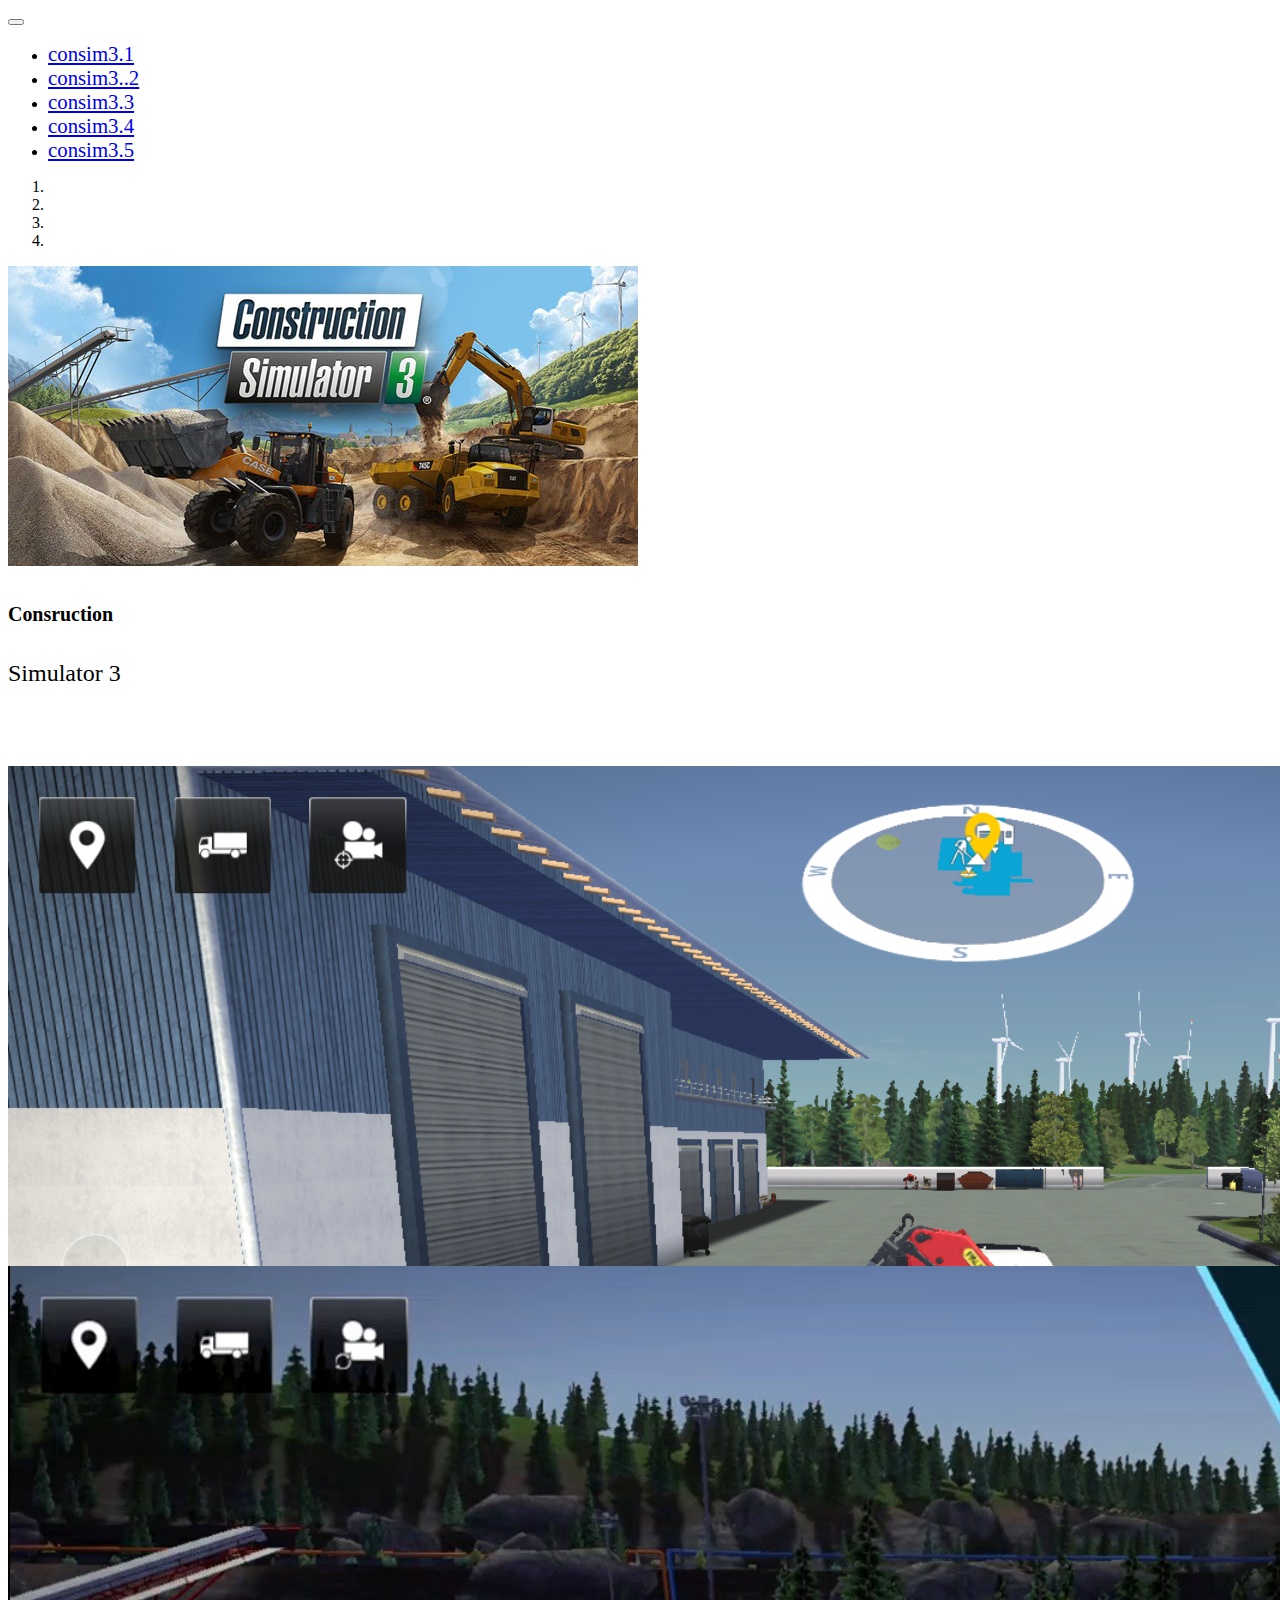
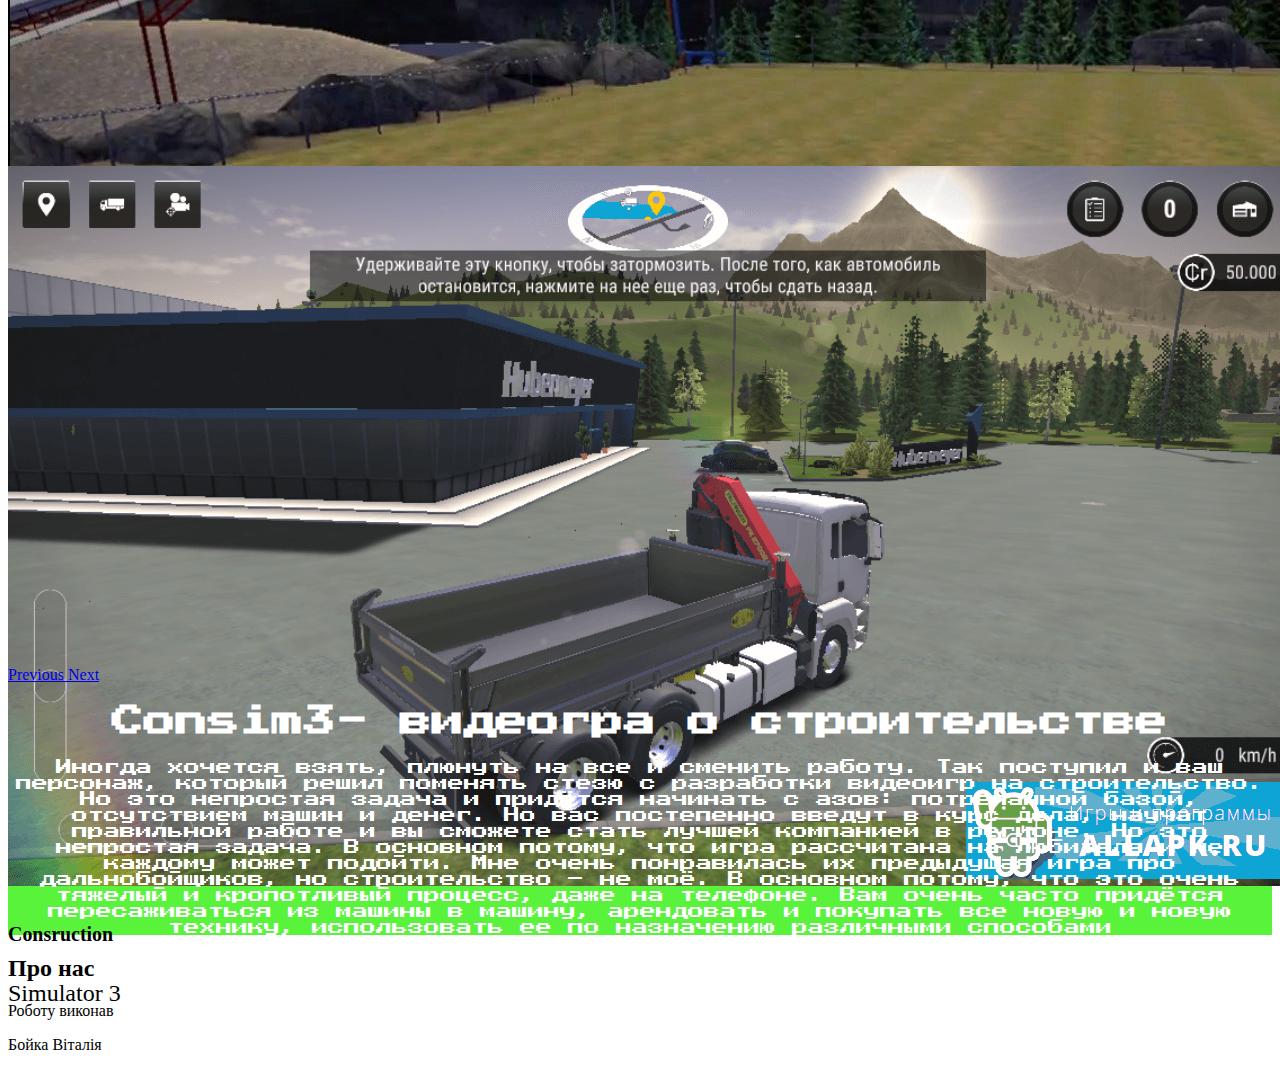
<file: index.html>
<!DOCTYPE html>
<html lang="uk">
<head>
    <meta charset="UTF-8">
    <meta name="viewport" content="width=device-width, initial-scale=1.0">
    <link rel="stylesheet" href="https://stackpath.bootstrapcdn.com/bootstrap/4.5.0/css/bootstrap.min.css" integrity="sha384-9aIt2nRpC12Uk9gS9baDl411NQApFmC26EwAOH8WgZl5MYYxFfc+NcPb1dKGj7Sk" crossorigin="anonymous">
    
        
    <link rel="stylesheet" href="10-1.css">
    <title>Завдання 1</title>
    <link href="https://fonts.googleapis.com/css2?family=Press+Start+2P&display=swap" rel="stylesheet">
</head>
<body>
  <nav class="navbar navbar-expand-lg navbar-dark  fixed-top"> <!--початок панелі навігації-->
        
        
        
        <button class="navbar-toggler" type="button" data-toggle="collapse"
        data-target="#navbarNav" aria-controls="navbarNav"                 
        aria-expanded="false" aria-label="Toggle navigation"><!-- кнопка "бургер", куди згортається меню -->
            <span class="navbar-toggler-icon"></span> <!--Іконта кнопки, три горизонтальні полоски-->
        </button> <!--кінець кнопки-->
        
        
        <div class="collapse navbar-collapse justify-content-center" id="navbarNav"> <!--початок блоку посилань-->
            <ul class="navbar-nav"> <!--відкриття списку-->
                <li class="nav-item ">  <!--елемент списку, active додаємо, щоб підсвічувало на якій ми сторінці-->
                    <a href="index.html" class="nav-link active">consim3.1</a> <!--посилання-->
                </li>
                <li class="nav-item ">
                    <a href="consim3.html" class="nav-link ">consim3..2</a>
                </li>
                <li class="nav-item ">
                    <a href="consim3-1.html" class="nav-link">consim3.3</a>
                </li>
                <li class="nav-item">
                    <a href="consim3-2.html" class="nav-link">consim3.4</a>
                </li>
                <li class="nav-item ">
                    <a href="consim3-4.html" class="nav-link">consim3.5</a>
                </li>
            </ul> 
        </div> 
    </nav> 
    <div id="carouselExampleCaptions" class="carousel carousel-fade slide" data-ride="carousel">
        
        <ol class="carousel-indicators">
          <li data-target="#carouselExampleCaptions" data-slide-to="0" class="active"></li>
          <li data-target="#carouselExampleCaptions" data-slide-to="1"></li>
          <li data-target="#carouselExampleCaptions" data-slide-to="2"></li>
          <li data-target="#carouselExampleCaptions" data-slide-to="3"></li>
        </ol>
        <div class="carousel-inner ">
          <div class="carousel-item active" >
            <img src="1554907651_construction_simulator_3_1.jpg" class="d-block w-100" alt="...">
            <div class="carousel-caption d-none d-md-block">
              <h5>Consruction </h5>
              <p>Simulator 3</p>
            </div>
          </div>
          <div class="carousel-item" >
            <img src="1555319488_construction-simulator-3-skachat.png" class="d-block w-100" alt="...">
            <div class="carousel-caption d-none d-md-block">
              <h5>Consruction</h5>
              <p>Simulator 3</p>
            </div>
          </div>
          <div class="carousel-item" >
            <img src="consim.jpg" class="d-block w-100" alt="...">
            <div class="carousel-caption d-none d-md-block">
              <h5>Consruction</h5>
              <p>Simulator 3</p>
            </div>
          </div>
          <div class="carousel-item" >
            <img src="1555417174_construction-simulator-3-1.png" class="d-block w-100" alt="...">
            <div class="carousel-caption d-none d-md-block">
              <h5>Consruction</h5>
              <p>Simulator 3</p>
            </div>
          </div>
        </div>
        <a class="carousel-control-prev" href="#carouselExampleCaptions" role="button" data-slide="prev">
          <span class="carousel-control-prev-icon" aria-hidden="true"></span>
          <span class="sr-only">Previous</span>
        </a>
        <a class="carousel-control-next" href="#carouselExampleCaptions" role="button" data-slide="next">
          <span class="carousel-control-next-icon" aria-hidden="true"></span>
          <span class="sr-only">Next</span>
        </a>
      </div>
    </div> 
 
    <div class="container-fluid">
     <div class="row">
        <div class="col header">
          <h1>Consim3- видеогра о строительстве </h1>
                <p>Иногда хочется взять, плюнуть на все и сменить работу. Так поступил и ваш персонаж, который решил поменять стезю с разработки видеоигр на строительство. Но это непростая задача и придётся начинать с азов: потрепанной базой, отсутствием машин и денег.

                  Но вас постепенно введут в курс дела, научат правильной работе и вы сможете стать лучшей компанией в регионе.
                          
                    Но это непростая задача. В основном потому, что игра рассчитана на любителя и не каждому может подойти. Мне очень понравилась их предыдущая игра про дальнобойщиков, но строительство – не моё. В основном потому, что это очень тяжелый и кропотливый процесс, даже на телефоне. Вам очень часто придётся пересаживаться из машины в машину, арендовать и покупать все новую и новую технику, использовать ее по назначению различными способами
                  </p>
            </div>
        </div>
    </div>

    <div class="container-fluid">
<div class="container">
<div class="row">
<div class="col">
<h2>Про нас</h2>
<p>Роботу виконав</p>
<p>Бойка Віталія</p>
</div>
<div class="col">
  <h2></h2>  
</div>
        
      </div>
     </div>
    </div>


    <script src="https://code.jquery.com/jquery-3.5.1.slim.min.js" integrity="sha384-DfXdz2htPH0lsSSs5nCTpuj/zy4C+OGpamoFVy38MVBnE+IbbVYUew+OrCXaRkfj" crossorigin="anonymous"></script>
<script src="https://cdn.jsdelivr.net/npm/popper.js@1.16.0/dist/umd/popper.min.js" integrity="sha384-Q6E9RHvbIyZFJoft+2mJbHaEWldlvI9IOYy5n3zV9zzTtmI3UksdQRVvoxMfooAo" crossorigin="anonymous"></script>
<script src="https://stackpath.bootstrapcdn.com/bootstrap/4.5.0/js/bootstrap.min.js" integrity="sha384-OgVRvuATP1z7JjHLkuOU7Xw704+h835Lr+6QL9UvYjZE3Ipu6Tp75j7Bh/kR0JKI" crossorigin="anonymous"></script>
</body>
</html>
</file>
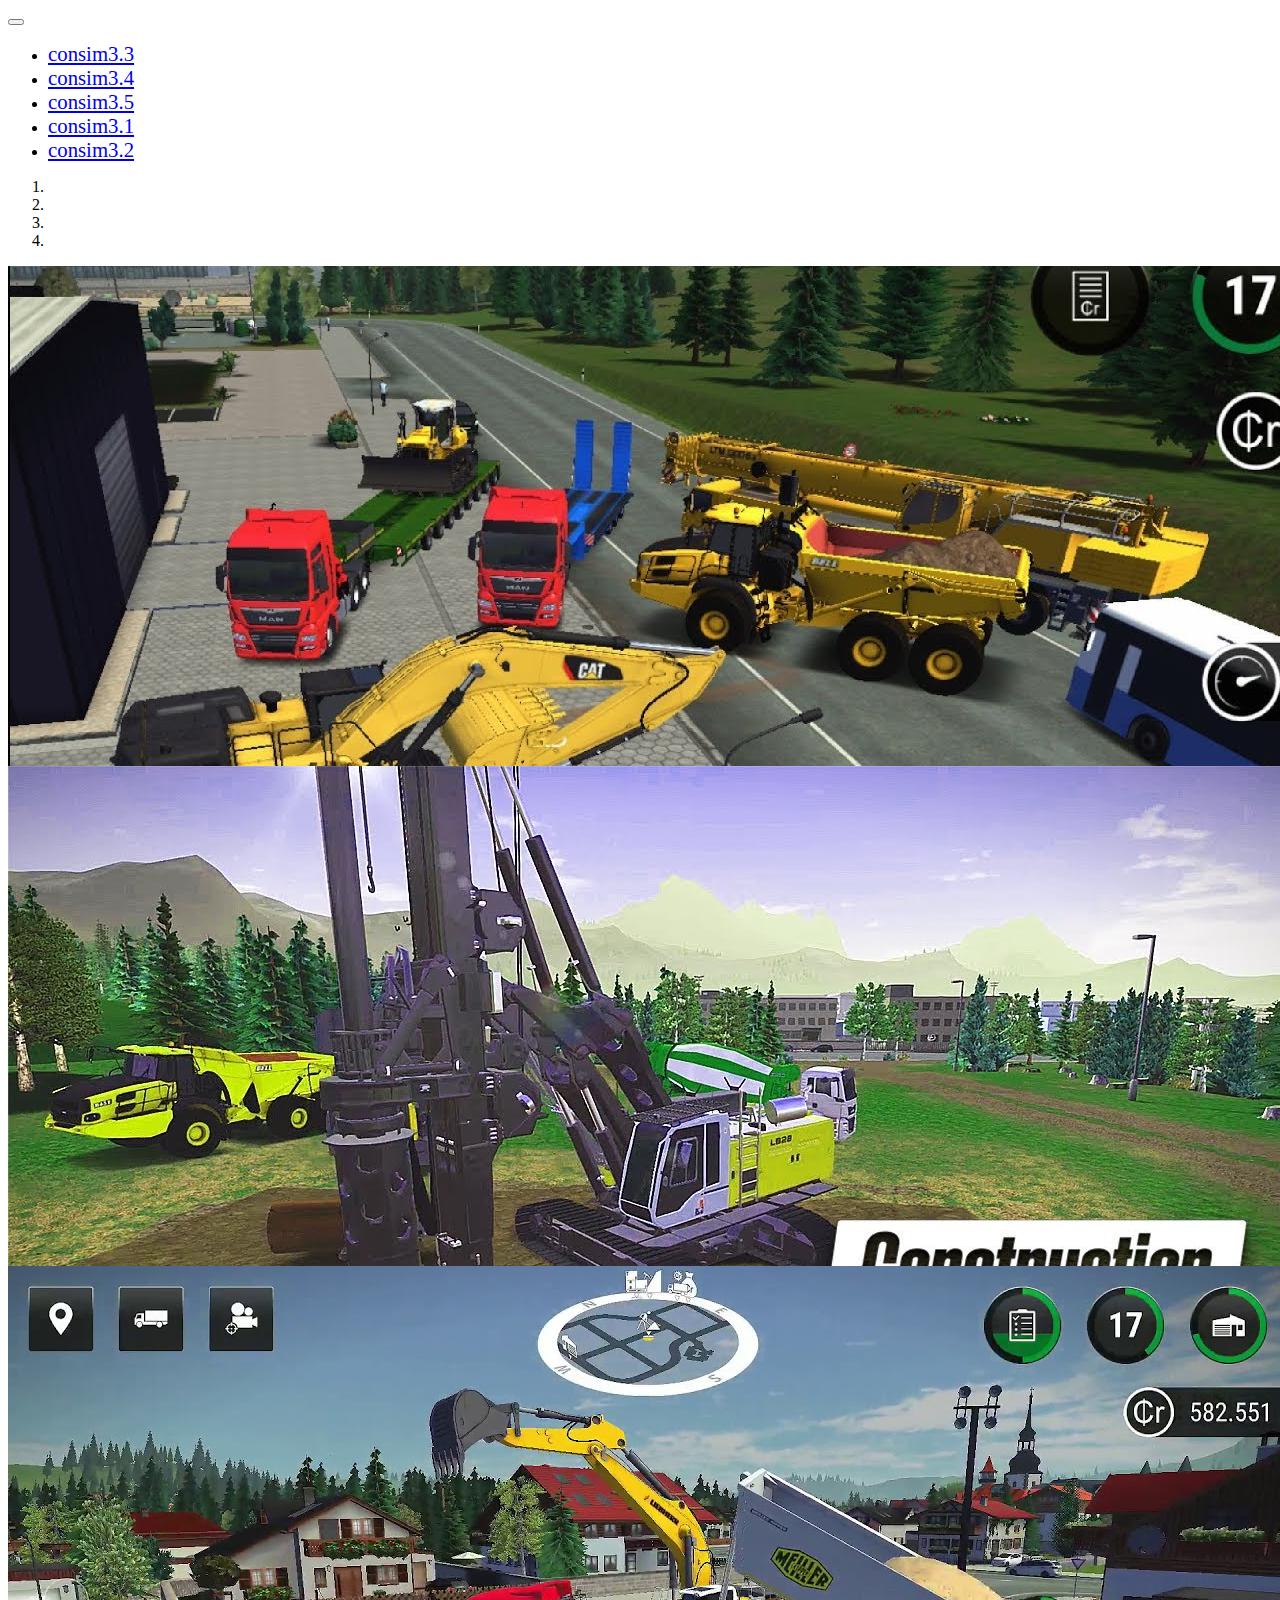
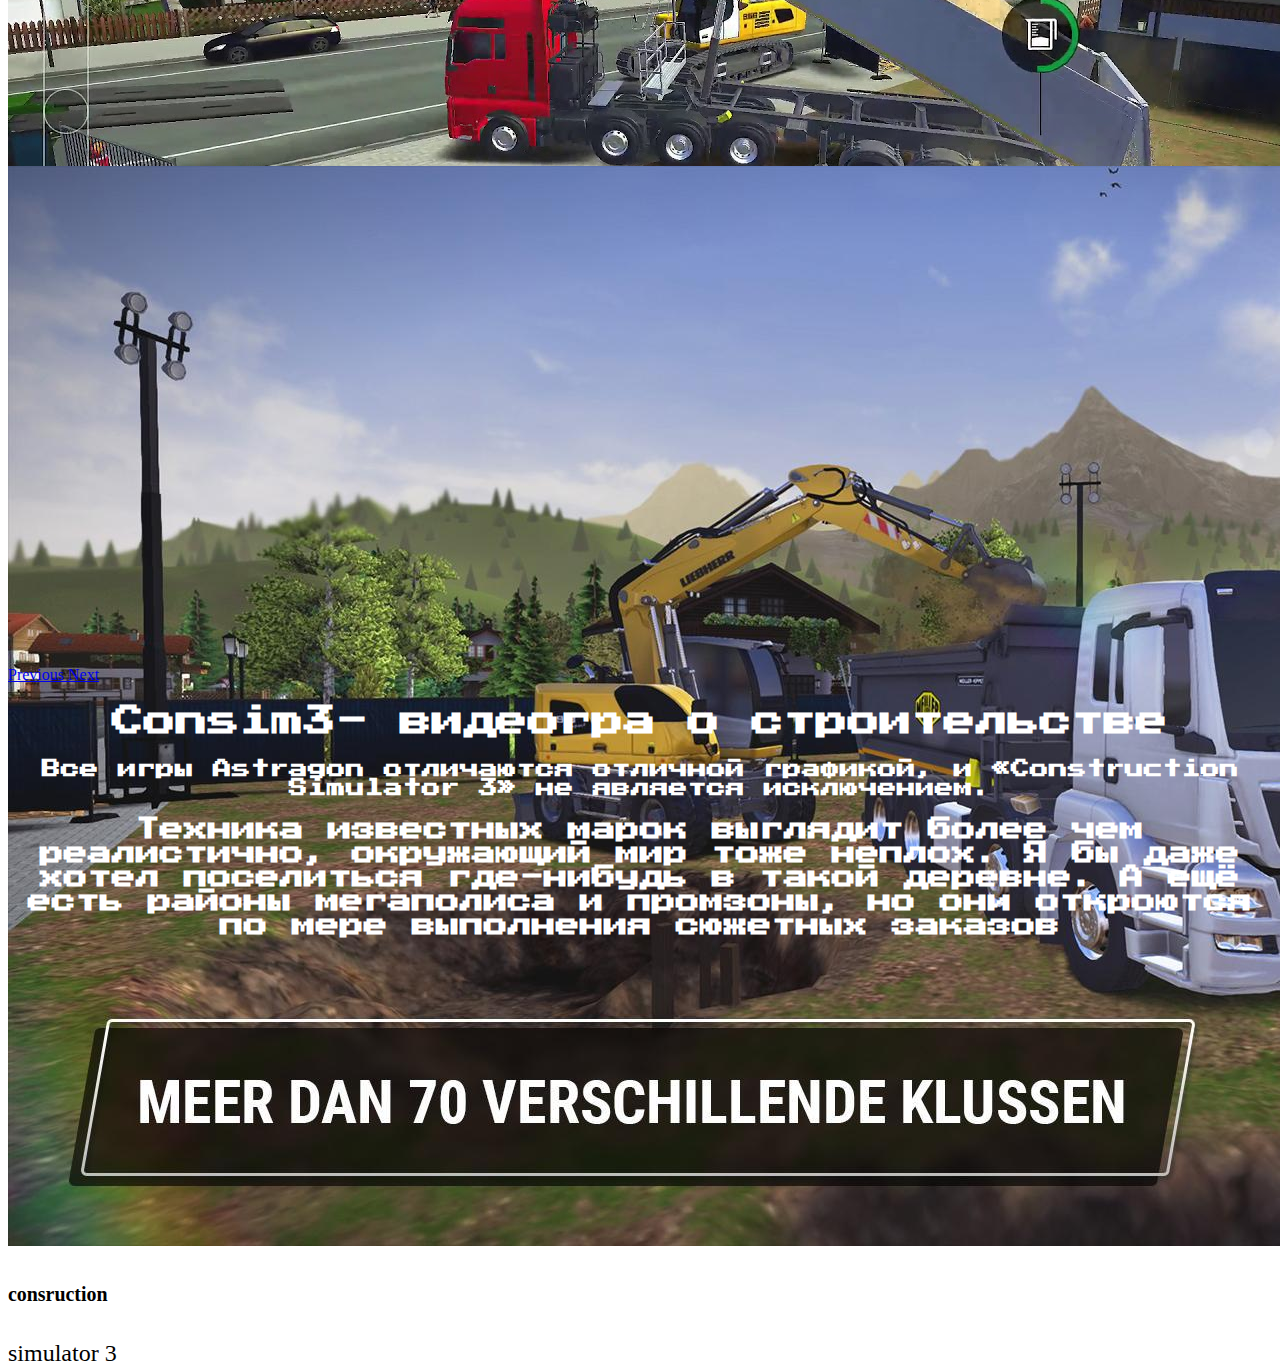
<file: consim3-1.html>
<!DOCTYPE html>
<html lang="uk">
<head>
    <meta charset="UTF-8">
    <meta name="viewport" content="width=device-width, initial-scale=1.0">
    <link rel="stylesheet" href="https://stackpath.bootstrapcdn.com/bootstrap/4.5.0/css/bootstrap.min.css" integrity="sha384-9aIt2nRpC12Uk9gS9baDl411NQApFmC26EwAOH8WgZl5MYYxFfc+NcPb1dKGj7Sk" crossorigin="anonymous">
    
        
    <link rel="stylesheet" href="10-1.css">
    <title>Завдання 1</title>
    <link href="https://fonts.googleapis.com/css2?family=Press+Start+2P&display=swap" rel="stylesheet">
</head>
<body>
  <nav class="navbar navbar-expand-lg navbar-dark  fixed-top"> <!--початок панелі навігації-->
        
        
        
        <button class="navbar-toggler" type="button" data-toggle="collapse"
        data-target="#navbarNav" aria-controls="navbarNav"                 
        aria-expanded="false" aria-label="Toggle navigation"><!-- кнопка "бургер", куди згортається меню -->
            <span class="navbar-toggler-icon"></span> <!--Іконта кнопки, три горизонтальні полоски-->
        </button> <!--кінець кнопки-->
        
        
        <div class="collapse navbar-collapse justify-content-center" id="navbarNav"> <!--початок блоку посилань-->
            <ul class="navbar-nav"> <!--відкриття списку-->
                <li class="nav-item ">  <!--елемент списку, active додаємо, щоб підсвічувало на якій ми сторінці-->
                    <a href="consim3-4.html" class="nav-link active">consim3.3</a> <!--посилання-->
                </li>
                <li class="nav-item ">
                    <a href="consim3-2.html" class="nav-link ">consim3.4</a>
                </li>
                <li class="nav-item ">
                    <a href="consim3-4.html" class="nav-link">consim3.5</a>
                </li>
                <li class="nav-item">
                    <a href="index.html" class="nav-link">consim3.1</a>
                </li>
                <li class="nav-item ">
                    <a href="consim3.html" class="nav-link">consim3.2</a>
                </li>
            </ul> 
        </div> 
    </nav> 
    <div id="carouselExampleCaptions" class="carousel carousel-fade slide" data-ride="carousel">
        
        <ol class="carousel-indicators">
          <li data-target="#carouselExampleCaptions" data-slide-to="0" class="active"></li>
          <li data-target="#carouselExampleCaptions" data-slide-to="1"></li>
          <li data-target="#carouselExampleCaptions" data-slide-to="2"></li>
          <li data-target="#carouselExampleCaptions" data-slide-to="3"></li>
        </ol>
        <div class="carousel-inner ">
          <div class="carousel-item active" >
            <img src="maxresdefault (1).jpg" class="d-block w-100" alt="...">
            <div class="carousel-caption d-none d-md-block">
              <h5>consruction </h5>
              <p>simulator 3</p>
            </div>
          </div>
          <div class="carousel-item" >
            <img src="maxresdefault (2).jpg" class="d-block w-100" alt="...">
            <div class="carousel-caption d-none d-md-block">
              <h5>consruction</h5>
              <p>simulator 3</p>
            </div>
          </div>
          <div class="carousel-item" >
            <img src="maxresdefault.jpg" class="d-block w-100" alt="...">
            <div class="carousel-caption d-none d-md-block">
              <h5>consruction</h5>
              <p>simulator 3</p>
            </div>
          </div>
          <div class="carousel-item" >
            <img src="screen-4.jpg" class="d-block w-100" alt="...">
            <div class="carousel-caption d-none d-md-block">
              <h5>consruction</h5>
              <p>simulator 3</p>
            </div>
          </div>
        </div>
        <a class="carousel-control-prev" href="#carouselExampleCaptions" role="button" data-slide="prev">
          <span class="carousel-control-prev-icon" aria-hidden="true"></span>
          <span class="sr-only">Previous</span>
        </a>
        <a class="carousel-control-next" href="#carouselExampleCaptions" role="button" data-slide="next">
          <span class="carousel-control-next-icon" aria-hidden="true"></span>
          <span class="sr-only">Next</span>
        </a>
      </div>
    </div> 
 
    <div class="container-fluid">
     <div class="row">
        <div class="col header">
          <h1>Consim3- видеогра о строительстве</h1>
                <h3>Все игры Astragon отличаются отличной графикой, и «Construction Simulator 3» не является исключением. </h3>
                <h2>Техника известных марок выглядит более чем реалистично, окружающий мир тоже неплох. Я бы даже хотел поселиться где-нибудь в такой деревне. А ещё есть районы мегаполиса и промзоны, но они откроются по мере выполнения сюжетных заказов</h2>
            </div>
        </div>
    </div>


    <script src="https://code.jquery.com/jquery-3.5.1.slim.min.js" integrity="sha384-DfXdz2htPH0lsSSs5nCTpuj/zy4C+OGpamoFVy38MVBnE+IbbVYUew+OrCXaRkfj" crossorigin="anonymous"></script>
    <script src="https://cdn.jsdelivr.net/npm/popper.js@1.16.0/dist/umd/popper.min.js" integrity="sha384-Q6E9RHvbIyZFJoft+2mJbHaEWldlvI9IOYy5n3zV9zzTtmI3UksdQRVvoxMfooAo" crossorigin="anonymous"></script>
    <script src="https://stackpath.bootstrapcdn.com/bootstrap/4.5.0/js/bootstrap.min.js" integrity="sha384-OgVRvuATP1z7JjHLkuOU7Xw704+h835Lr+6QL9UvYjZE3Ipu6Tp75j7Bh/kR0JKI" crossorigin="anonymous"></script>
    </body>
    </html>
</file>
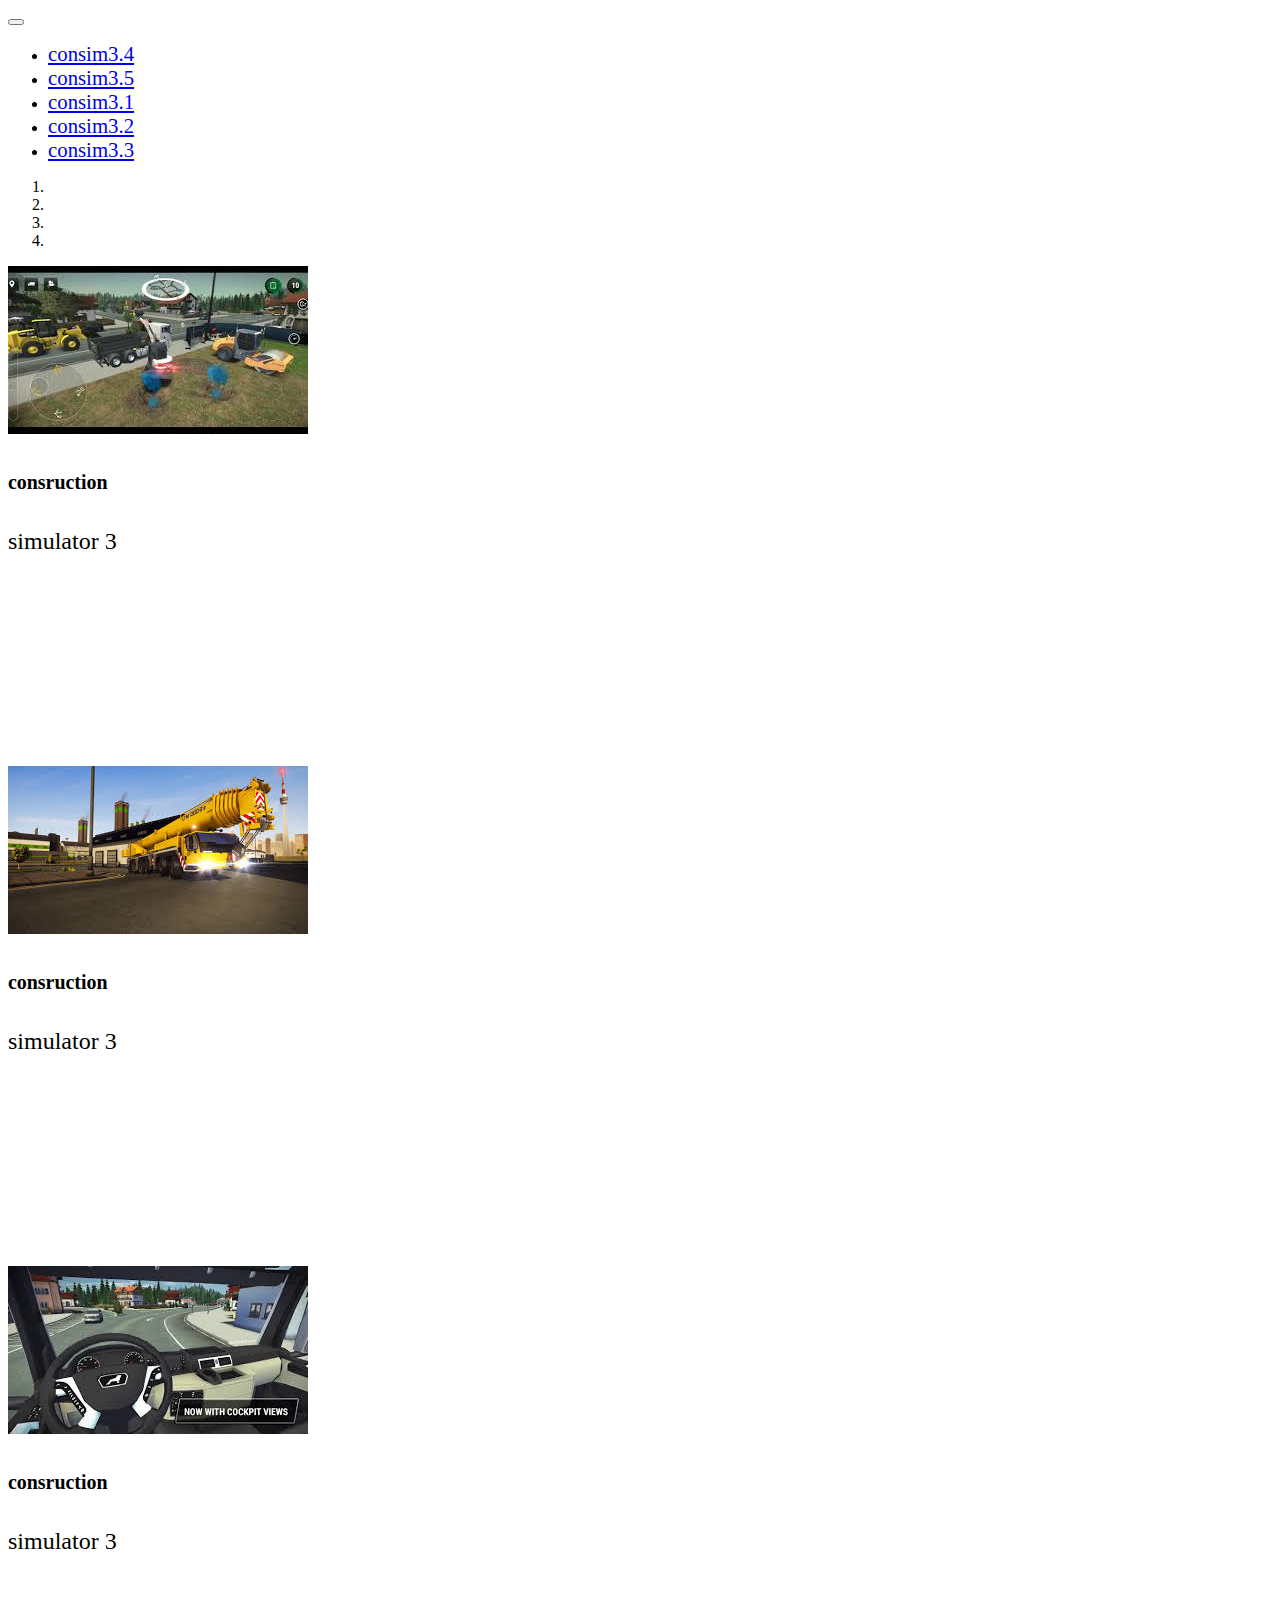
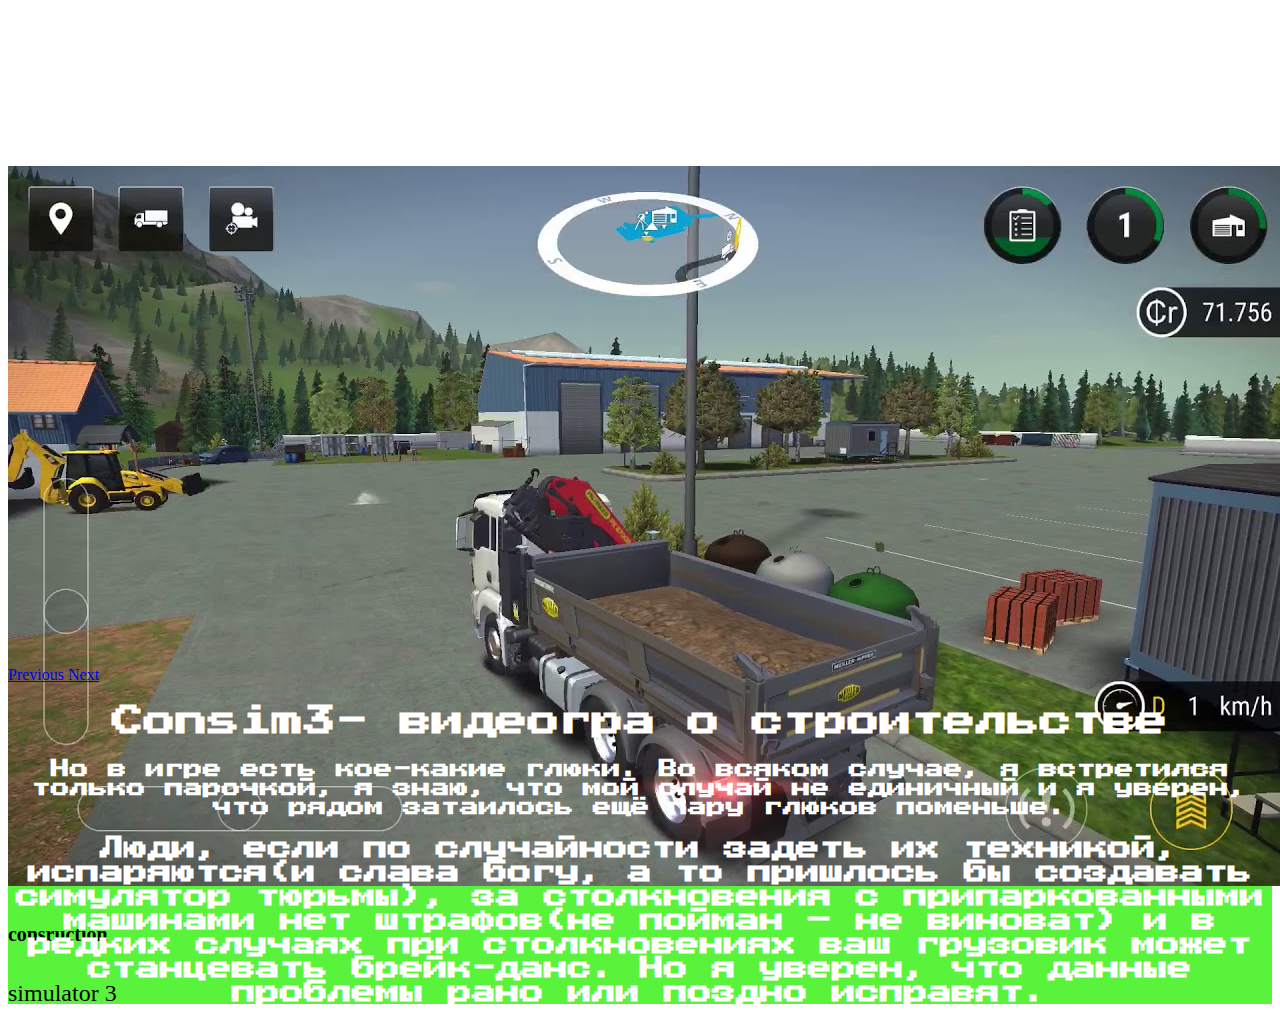
<file: consim3-2.html>
<!DOCTYPE html>
<html lang="uk">
<head>
    <meta charset="UTF-8">
    <meta name="viewport" content="width=device-width, initial-scale=1.0">
    <link rel="stylesheet" href="https://stackpath.bootstrapcdn.com/bootstrap/4.5.0/css/bootstrap.min.css" integrity="sha384-9aIt2nRpC12Uk9gS9baDl411NQApFmC26EwAOH8WgZl5MYYxFfc+NcPb1dKGj7Sk" crossorigin="anonymous">
    
        
    <link rel="stylesheet" href="10-1.css">
    <title>Завдання 1</title>
    <link href="https://fonts.googleapis.com/css2?family=Press+Start+2P&display=swap" rel="stylesheet">
</head>
<body>
  <nav class="navbar navbar-expand-lg navbar-dark  fixed-top"> <!--початок панелі навігації-->
        
        
        
        <button class="navbar-toggler" type="button" data-toggle="collapse"
        data-target="#navbarNav" aria-controls="navbarNav"                 
        aria-expanded="false" aria-label="Toggle navigation"><!-- кнопка "бургер", куди згортається меню -->
            <span class="navbar-toggler-icon"></span> <!--Іконта кнопки, три горизонтальні полоски-->
        </button> <!--кінець кнопки-->
        
        
        <div class="collapse navbar-collapse justify-content-center" id="navbarNav"> <!--початок блоку посилань-->
            <ul class="navbar-nav"> <!--відкриття списку-->
                <li class="nav-item ">  <!--елемент списку, active додаємо, щоб підсвічувало на якій ми сторінці-->
                    <a href="consim3-2.html" class="nav-link active">consim3.4</a> <!--посилання-->
                </li>
                <li class="nav-item ">
                    <a href="consim3-4.html" class="nav-link ">consim3.5</a>
                </li>
                <li class="nav-item ">
                    <a href="index.html" class="nav-link">consim3.1</a>
                </li>
                <li class="nav-item">
                    <a href="consim3.html" class="nav-link">consim3.2</a>
                </li>
                <li class="nav-item ">
                    <a href="consim3-1.html" class="nav-link">consim3.3</a>
                </li>
            </ul> 
        </div> 
    </nav> 
    <div id="carouselExampleCaptions" class="carousel carousel-fade slide" data-ride="carousel">
        
        <ol class="carousel-indicators">
          <li data-target="#carouselExampleCaptions" data-slide-to="0" class="active"></li>
          <li data-target="#carouselExampleCaptions" data-slide-to="1"></li>
          <li data-target="#carouselExampleCaptions" data-slide-to="2"></li>
          <li data-target="#carouselExampleCaptions" data-slide-to="3"></li>
        </ol>
        <div class="carousel-inner ">
          <div class="carousel-item active" >
            <img src="images (1).jpg" class="d-block w-100" alt="...">
            <div class="carousel-caption d-none d-md-block">
              <h5>consruction </h5>
              <p>simulator 3</p>
            </div>
          </div>
          <div class="carousel-item" >
            <img src="images (2).jpg" class="d-block w-100" alt="...">
            <div class="carousel-caption d-none d-md-block">
              <h5>consruction</h5>
              <p>simulator 3</p>
            </div>
          </div>
          <div class="carousel-item" >
            <img src="images.jpg" class="d-block w-100" alt="...">
            <div class="carousel-caption d-none d-md-block">
              <h5>consruction</h5>
              <p>simulator 3</p>
            </div>
          </div>
          <div class="carousel-item" >
            <img src="maxresdefault (3).jpg" class="d-block w-100" alt="...">
            <div class="carousel-caption d-none d-md-block">
              <h5>consruction</h5>
              <p>simulator 3</p>
            </div>
          </div>
        </div>
        <a class="carousel-control-prev" href="#carouselExampleCaptions" role="button" data-slide="prev">
          <span class="carousel-control-prev-icon" aria-hidden="true"></span>
          <span class="sr-only">Previous</span>
        </a>
        <a class="carousel-control-next" href="#carouselExampleCaptions" role="button" data-slide="next">
          <span class="carousel-control-next-icon" aria-hidden="true"></span>
          <span class="sr-only">Next</span>
        </a>
      </div>
    </div> 
 
    <div class="container-fluid">
     <div class="row">
        <div class="col header">
          <h1>Consim3- видеогра о строительстве</h1>
                <h3>Но в игре есть кое-какие глюки. Во всяком случае, я встретился только парочкой, я знаю, что мой случай не единичный и я уверен, что рядом затаилось ещё пару глюков поменьше.</h3>
                <h2>Люди, если по случайности задеть их техникой, испаряются(и слава богу, а то пришлось бы создавать симулятор тюрьмы), за столкновения с припаркованными машинами нет штрафов(не пойман – не виноват) и в редких случаях при столкновениях ваш грузовик может станцевать брейк-данс. Но я уверен, что данные проблемы рано или поздно исправят.</h2>
            </div>
        </div>
    </div>


    <script src="https://code.jquery.com/jquery-3.5.1.slim.min.js" integrity="sha384-DfXdz2htPH0lsSSs5nCTpuj/zy4C+OGpamoFVy38MVBnE+IbbVYUew+OrCXaRkfj" crossorigin="anonymous"></script>
    <script src="https://cdn.jsdelivr.net/npm/popper.js@1.16.0/dist/umd/popper.min.js" integrity="sha384-Q6E9RHvbIyZFJoft+2mJbHaEWldlvI9IOYy5n3zV9zzTtmI3UksdQRVvoxMfooAo" crossorigin="anonymous"></script>
    <script src="https://stackpath.bootstrapcdn.com/bootstrap/4.5.0/js/bootstrap.min.js" integrity="sha384-OgVRvuATP1z7JjHLkuOU7Xw704+h835Lr+6QL9UvYjZE3Ipu6Tp75j7Bh/kR0JKI" crossorigin="anonymous"></script>
    </body>
    </html>
</file>
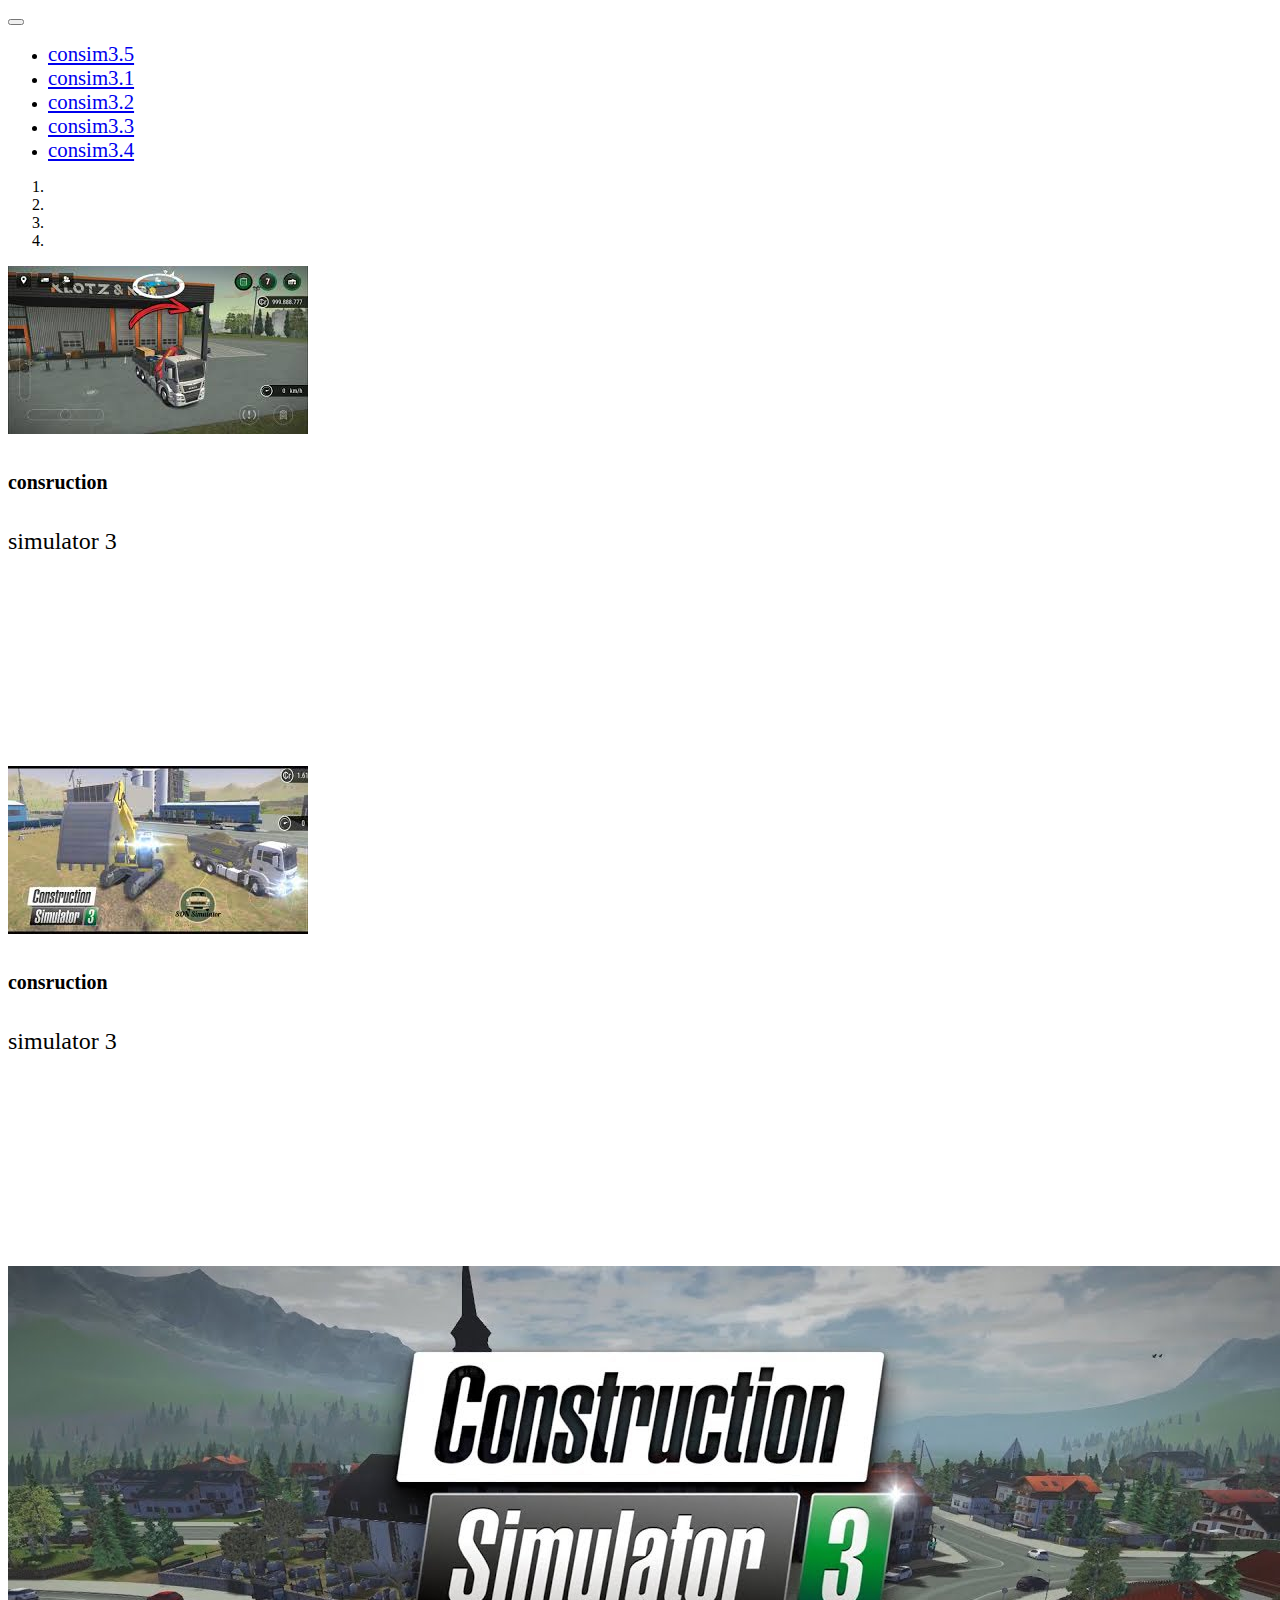
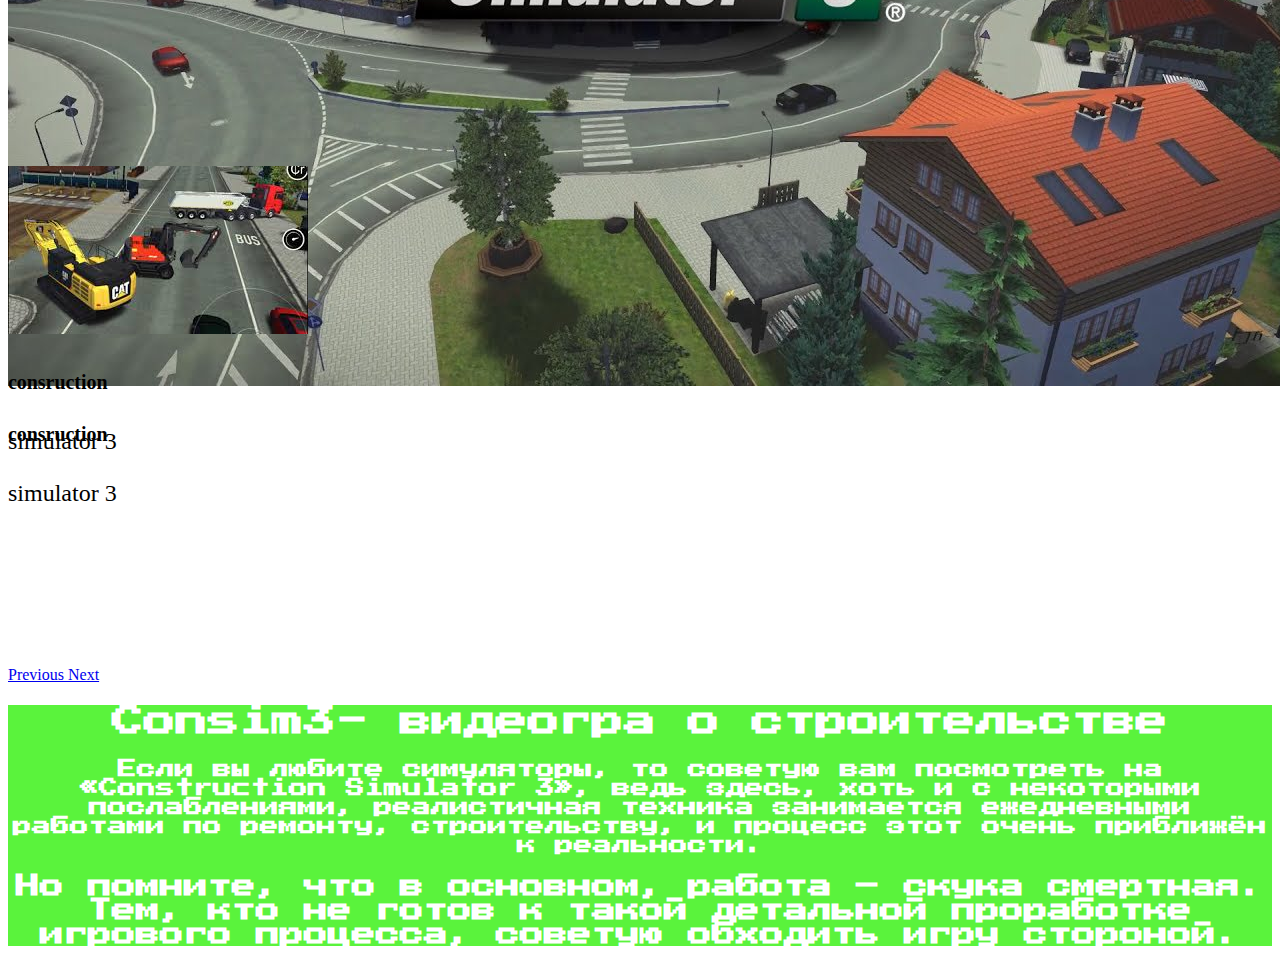
<file: consim3-4.html>
<!DOCTYPE html>
<html lang="uk">
<head>
    <meta charset="UTF-8">
    <meta name="viewport" content="width=device-width, initial-scale=1.0">
    <link rel="stylesheet" href="https://stackpath.bootstrapcdn.com/bootstrap/4.5.0/css/bootstrap.min.css" integrity="sha384-9aIt2nRpC12Uk9gS9baDl411NQApFmC26EwAOH8WgZl5MYYxFfc+NcPb1dKGj7Sk" crossorigin="anonymous">
    
        
    <link rel="stylesheet" href="10-1.css">
    <title>Завдання 1</title>
    <link href="https://fonts.googleapis.com/css2?family=Press+Start+2P&display=swap" rel="stylesheet">
</head>
<body>
  <nav class="navbar navbar-expand-lg navbar-dark  fixed-top"> <!--початок панелі навігації-->
        
        
        
        <button class="navbar-toggler" type="button" data-toggle="collapse"
        data-target="#navbarNav" aria-controls="navbarNav"                 
        aria-expanded="false" aria-label="Toggle navigation"><!-- кнопка "бургер", куди згортається меню -->
            <span class="navbar-toggler-icon"></span> <!--Іконта кнопки, три горизонтальні полоски-->
        </button> <!--кінець кнопки-->
        
        
        <div class="collapse navbar-collapse justify-content-center" id="navbarNav"> <!--початок блоку посилань-->
            <ul class="navbar-nav"> <!--відкриття списку-->
                <li class="nav-item ">  <!--елемент списку, active додаємо, щоб підсвічувало на якій ми сторінці-->
                    <a href="consim3-4.html" class="nav-link active">consim3.5</a> <!--посилання-->
                </li>
                <li class="nav-item ">
                    <a href="index.html" class="nav-link ">consim3.1</a>
                </li>
                <li class="nav-item ">
                    <a href="consim3.html" class="nav-link">consim3.2</a>
                </li>
                <li class="nav-item">
                    <a href="consim3-1.html" class="nav-link">consim3.3</a>
                </li>
                <li class="nav-item ">
                    <a href="consim3-2.html" class="nav-link">consim3.4</a>
                </li>
            </ul> 
        </div> 
    </nav> 
    <div id="carouselExampleCaptions" class="carousel carousel-fade slide" data-ride="carousel">
        
        <ol class="carousel-indicators">
          <li data-target="#carouselExampleCaptions" data-slide-to="0" class="active"></li>
          <li data-target="#carouselExampleCaptions" data-slide-to="1"></li>
          <li data-target="#carouselExampleCaptions" data-slide-to="2"></li>
          <li data-target="#carouselExampleCaptions" data-slide-to="3"></li>
        </ol>
        <div class="carousel-inner ">
          <div class="carousel-item active" >
            <img src="images (6).jpg" class="d-block w-100" alt="...">
            <div class="carousel-caption d-none d-md-block">
              <h5>consruction </h5>
              <p>simulator 3</p>
            </div>
          </div>
          <div class="carousel-item" >
            <img src="images (4).jpg" class="d-block w-100" alt="...">
            <div class="carousel-caption d-none d-md-block">
              <h5>consruction</h5>
              <p>simulator 3</p>
            </div>
          </div>
          <div class="carousel-item" >
            <img src="construction simulator3s.jpg" class="d-block w-100" alt="...">
            <div class="carousel-caption d-none d-md-block">
              <h5>consruction</h5>
              <p>simulator 3</p>
            </div>
          </div>
          <div class="carousel-item" >
            <img src="images3.jpg" class="d-block w-100" alt="...">
            <div class="carousel-caption d-none d-md-block">
              <h5>consruction</h5>
              <p>simulator 3</p>
            </div>
          </div>
        </div>
        <a class="carousel-control-prev" href="#carouselExampleCaptions" role="button" data-slide="prev">
          <span class="carousel-control-prev-icon" aria-hidden="true"></span>
          <span class="sr-only">Previous</span>
        </a>
        <a class="carousel-control-next" href="#carouselExampleCaptions" role="button" data-slide="next">
          <span class="carousel-control-next-icon" aria-hidden="true"></span>
          <span class="sr-only">Next</span>
        </a>
      </div>
    </div> 
 
    <div class="container-fluid">
     <div class="row">
        <div class="col header">
          <h1>Consim3- видеогра о строительстве</h1>
                <h3>Если вы любите симуляторы, то советую вам посмотреть на «Construction Simulator 3», ведь здесь, хоть и с некоторыми послаблениями, реалистичная техника занимается ежедневными работами по ремонту, строительству, и процесс этот очень приближён к реальности.</h3>
                <h2>Но помните, что в основном, работа – скука смертная. Тем, кто не готов к такой детальной проработке игрового процесса, советую обходить игру стороной.</h2>
            </div>
        </div>
    </div>



    <script src="https://code.jquery.com/jquery-3.5.1.slim.min.js" integrity="sha384-DfXdz2htPH0lsSSs5nCTpuj/zy4C+OGpamoFVy38MVBnE+IbbVYUew+OrCXaRkfj" crossorigin="anonymous"></script>
<script src="https://cdn.jsdelivr.net/npm/popper.js@1.16.0/dist/umd/popper.min.js" integrity="sha384-Q6E9RHvbIyZFJoft+2mJbHaEWldlvI9IOYy5n3zV9zzTtmI3UksdQRVvoxMfooAo" crossorigin="anonymous"></script>
<script src="https://stackpath.bootstrapcdn.com/bootstrap/4.5.0/js/bootstrap.min.js" integrity="sha384-OgVRvuATP1z7JjHLkuOU7Xw704+h835Lr+6QL9UvYjZE3Ipu6Tp75j7Bh/kR0JKI" crossorigin="anonymous"></script>
</body>
</html>
</file>
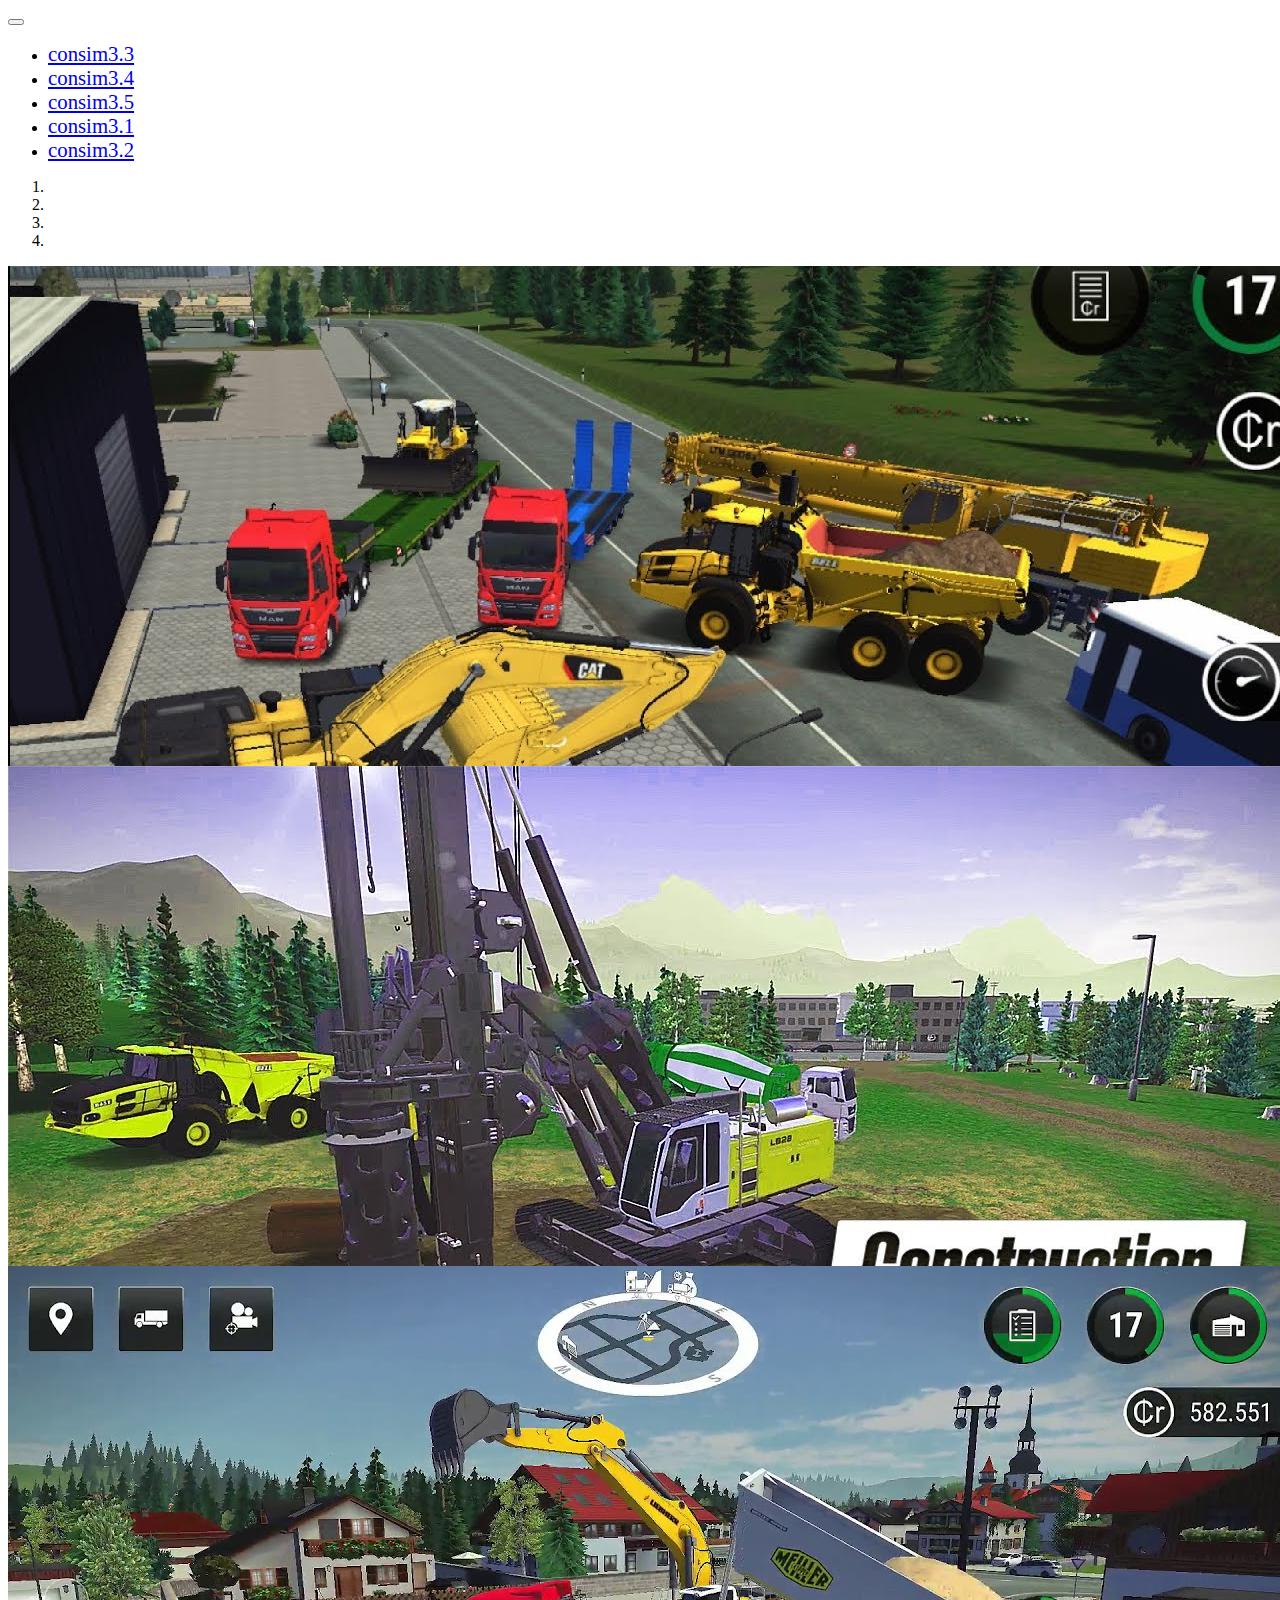
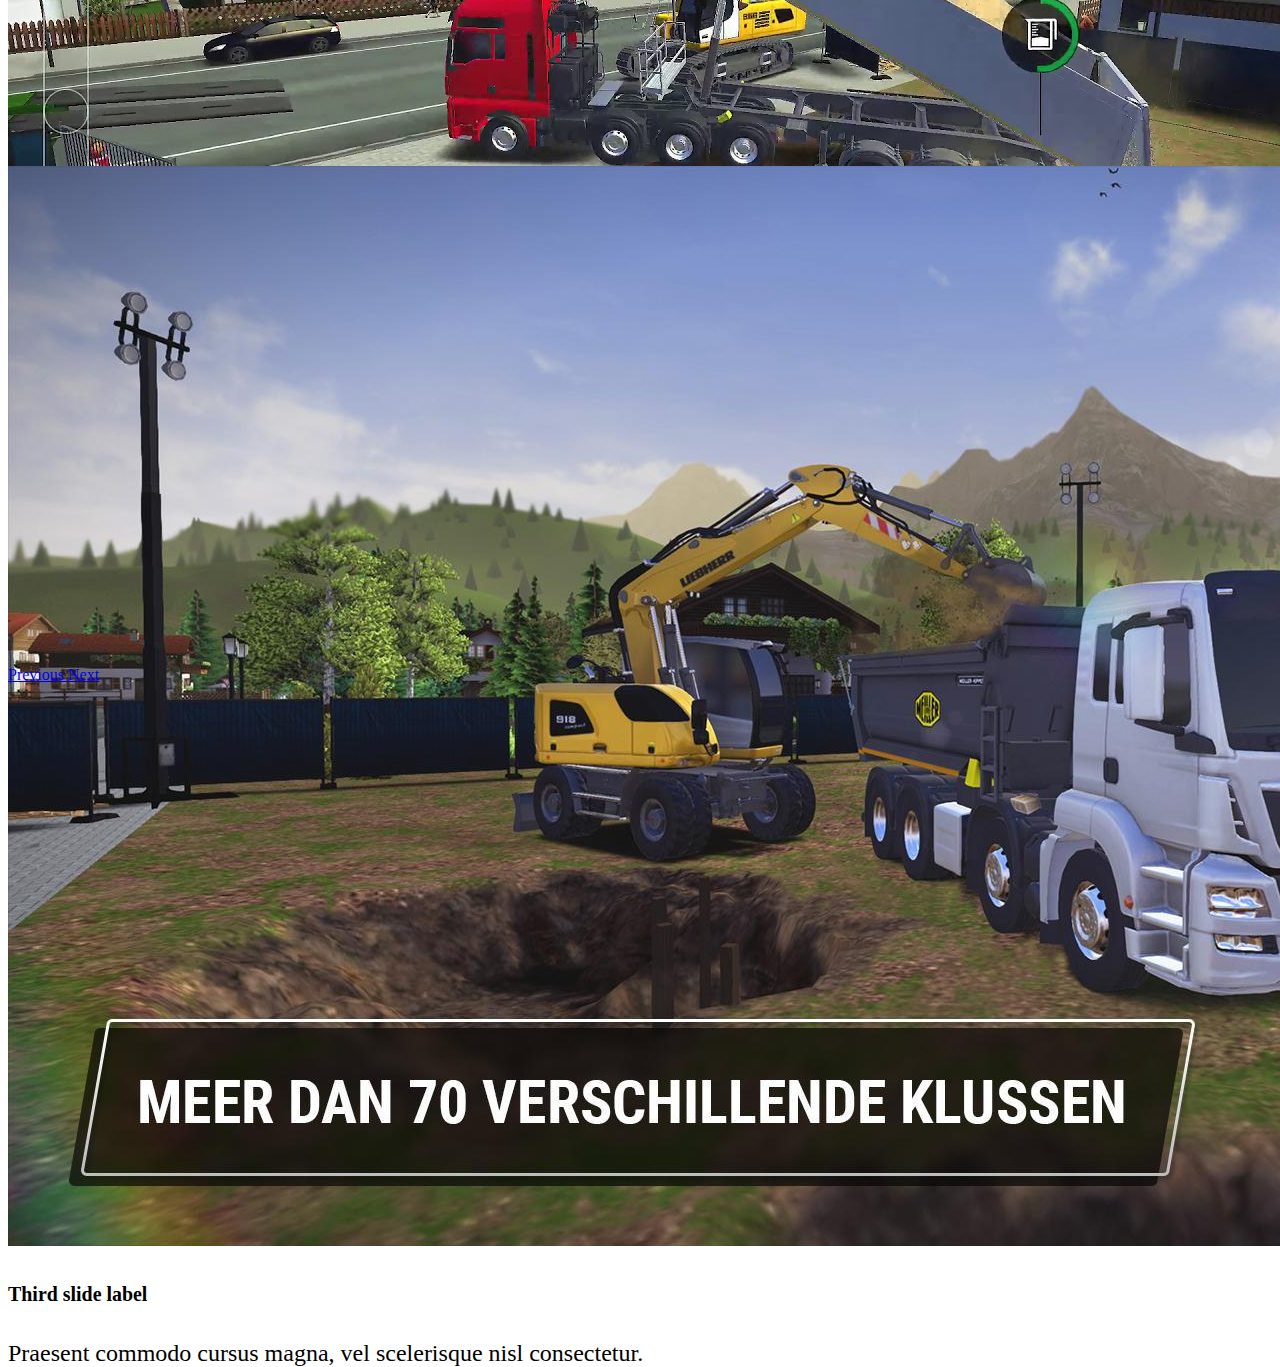
<file: consim3..html>
<!DOCTYPE html>
<html lang="uk">
<head>
    <meta charset="UTF-8">
    <meta name="viewport" content="width=device-width, initial-scale=1.0">
    <link rel="stylesheet" href="https://stackpath.bootstrapcdn.com/bootstrap/4.5.0/css/bootstrap.min.css" integrity="sha384-9aIt2nRpC12Uk9gS9baDl411NQApFmC26EwAOH8WgZl5MYYxFfc+NcPb1dKGj7Sk" crossorigin="anonymous">
    
        
    <link rel="stylesheet" href="10-1.css">
    <title>Завдання 1</title>
</head>
<body>
  <nav class="navbar navbar-expand-lg navbar-dark  fixed-top"> <!--початок панелі навігації-->
        
        
        
        <button class="navbar-toggler" type="button" data-toggle="collapse"
        data-target="#navbarNav" aria-controls="navbarNav"                 
        aria-expanded="false" aria-label="Toggle navigation"><!-- кнопка "бургер", куди згортається меню -->
            <span class="navbar-toggler-icon"></span> <!--Іконта кнопки, три горизонтальні полоски-->
        </button> <!--кінець кнопки-->
        
        
        <div class="collapse navbar-collapse justify-content-center" id="navbarNav"> <!--початок блоку посилань-->
            <ul class="navbar-nav"> <!--відкриття списку-->
                <li class="nav-item ">  <!--елемент списку, active додаємо, щоб підсвічувало на якій ми сторінці-->
                    <a href="consim3..html" class="nav-link active">consim3.3</a> <!--посилання-->
                </li>
                <li class="nav-item ">
                    <a href="consim3...html" class="nav-link ">consim3.4</a>
                </li>
                <li class="nav-item ">
                    <a href="consim3...html" class="nav-link">consim3.5</a>
                </li>
                <li class="nav-item">
                    <a href="consruction simulator3.html" class="nav-link">consim3.1</a>
                </li>
                <li class="nav-item ">
                    <a href="consim3.html" class="nav-link">consim3.2</a>
                </li>
            </ul> 
        </div> 
    </nav> 
    <div id="carouselExampleCaptions" class="carousel carousel-fade slide" data-ride="carousel">
        
        <ol class="carousel-indicators">
          <li data-target="#carouselExampleCaptions" data-slide-to="0" class="active"></li>
          <li data-target="#carouselExampleCaptions" data-slide-to="1"></li>
          <li data-target="#carouselExampleCaptions" data-slide-to="2"></li>
          <li data-target="#carouselExampleCaptions" data-slide-to="3"></li>
        </ol>
        <div class="carousel-inner ">
          <div class="carousel-item active" >
            <img src="maxresdefault (1).jpg" class="d-block w-100" alt="...">
            <div class="carousel-caption d-none d-md-block">
              <h5>consruction </h5>
              <p>simulator 3</p>
            </div>
          </div>
          <div class="carousel-item" >
            <img src="maxresdefault (2).jpg" class="d-block w-100" alt="...">
            <div class="carousel-caption d-none d-md-block">
              <h5>Second slide label</h5>
              <p>Lorem ipsum dolor sit amet, consectetur adipiscing elit.</p>
            </div>
          </div>
          <div class="carousel-item" >
            <img src="maxresdefault.jpg" class="d-block w-100" alt="...">
            <div class="carousel-caption d-none d-md-block">
              <h5>Third slide label</h5>
              <p>Praesent commodo cursus magna, vel scelerisque nisl consectetur.</p>
            </div>
          </div>
          <div class="carousel-item" >
            <img src="screen-4.jpg" class="d-block w-100" alt="...">
            <div class="carousel-caption d-none d-md-block">
              <h5>Third slide label</h5>
              <p>Praesent commodo cursus magna, vel scelerisque nisl consectetur.</p>
            </div>
          </div>
        </div>
        <a class="carousel-control-prev" href="#carouselExampleCaptions" role="button" data-slide="prev">
          <span class="carousel-control-prev-icon" aria-hidden="true"></span>
          <span class="sr-only">Previous</span>
        </a>
        <a class="carousel-control-next" href="#carouselExampleCaptions" role="button" data-slide="next">
          <span class="carousel-control-next-icon" aria-hidden="true"></span>
          <span class="sr-only">Next</span>
        </a>
      </div>
    </div> 
 
    <div class="container-fluid">
     <div class="row">
        <div class="col header">
                <h1></h1>
                <h2></h2>
            </div>
        </div>
    </div>


    <script src="https://code.jquery.com/jquery-3.5.1.slim.min.js" integrity="sha384-DfXdz2htPH0lsSSs5nCTpuj/zy4C+OGpamoFVy38MVBnE+IbbVYUew+OrCXaRkfj" crossorigin="anonymous"></script>
    <script src="https://cdn.jsdelivr.net/npm/popper.js@1.16.0/dist/umd/popper.min.js" integrity="sha384-Q6E9RHvbIyZFJoft+2mJbHaEWldlvI9IOYy5n3zV9zzTtmI3UksdQRVvoxMfooAo" crossorigin="anonymous"></script>
    <script src="https://stackpath.bootstrapcdn.com/bootstrap/4.5.0/js/bootstrap.min.js" integrity="sha384-OgVRvuATP1z7JjHLkuOU7Xw704+h835Lr+6QL9UvYjZE3Ipu6Tp75j7Bh/kR0JKI" crossorigin="anonymous"></script>
    </body>
    </html>
</file>
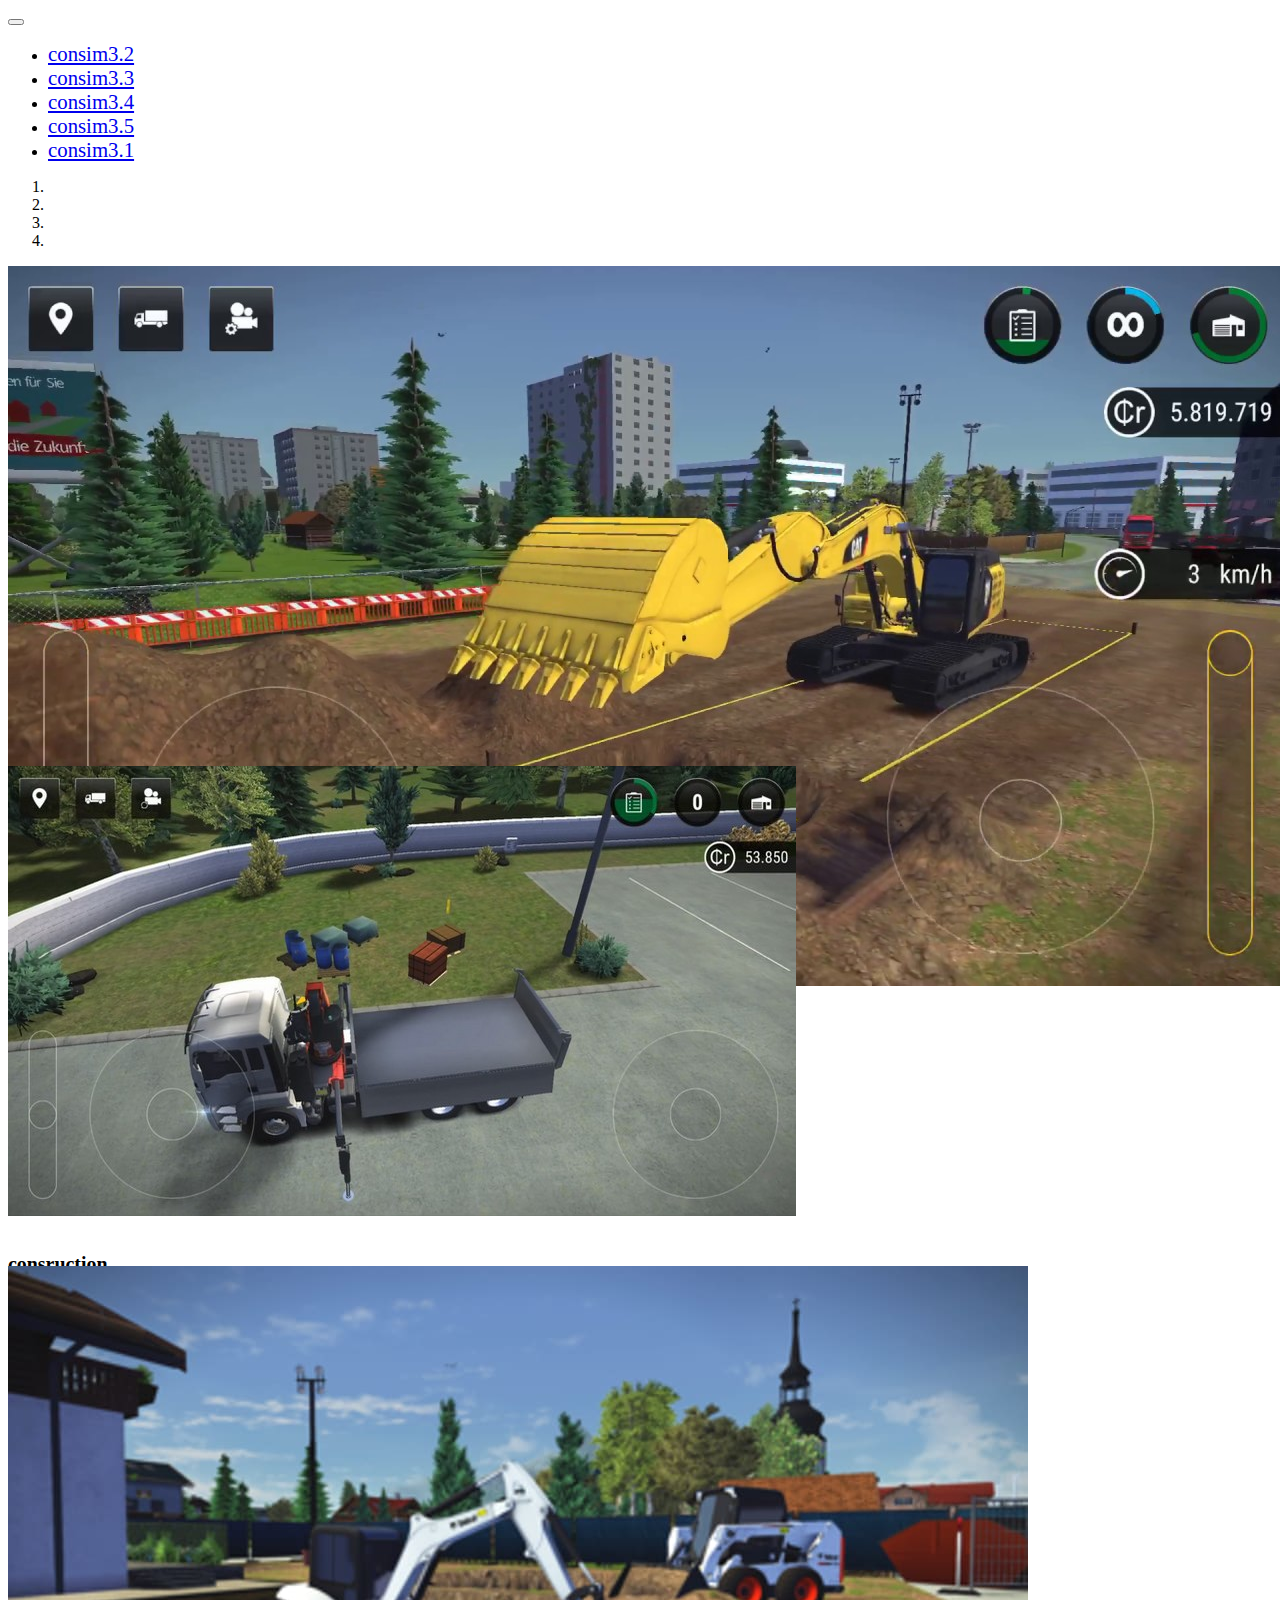
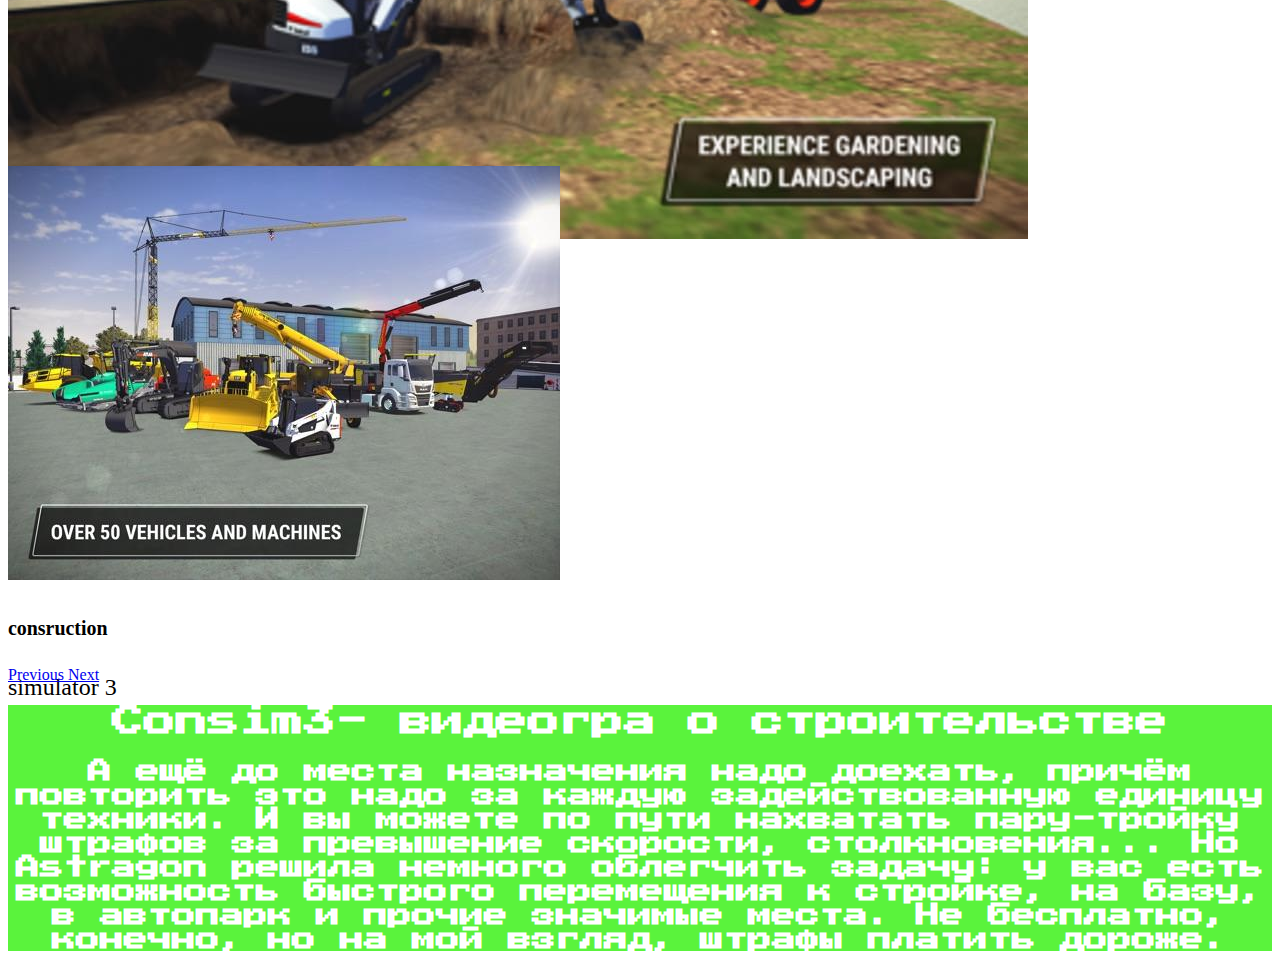
<file: consim3.html>
<!DOCTYPE html>
<html lang="uk">
<head>
    <meta charset="UTF-8">
    <meta name="viewport" content="width=device-width, initial-scale=1.0">
    <link rel="stylesheet" href="https://stackpath.bootstrapcdn.com/bootstrap/4.5.0/css/bootstrap.min.css" integrity="sha384-9aIt2nRpC12Uk9gS9baDl411NQApFmC26EwAOH8WgZl5MYYxFfc+NcPb1dKGj7Sk" crossorigin="anonymous">
    
        
    <link rel="stylesheet" href="10-1.css">
    <title>Завдання 1</title>
    <link href="https://fonts.googleapis.com/css2?family=Press+Start+2P&display=swap" rel="stylesheet">
</head>
<body>
  <nav class="navbar navbar-expand-lg navbar-dark  fixed-top"> <!--початок панелі навігації-->
        
        
        
        <button class="navbar-toggler" type="button" data-toggle="collapse"
        data-target="#navbarNav" aria-controls="navbarNav"                 
        aria-expanded="false" aria-label="Toggle navigation"><!-- кнопка "бургер", куди згортається меню -->
            <span class="navbar-toggler-icon"></span> <!--Іконта кнопки, три горизонтальні полоски-->
        </button> <!--кінець кнопки-->
        
        
        <div class="collapse navbar-collapse justify-content-center" id="navbarNav"> <!--початок блоку посилань-->
            <ul class="navbar-nav"> <!--відкриття списку-->
                <li class="nav-item ">  <!--елемент списку, active додаємо, щоб підсвічувало на якій ми сторінці-->
                    <a href="consim3.html" class="nav-link active">consim3.2</a> <!--посилання-->
                </li>
                <li class="nav-item ">
                    <a href="consim3-1.html" class="nav-link ">consim3.3</a>
                </li>
                <li class="nav-item ">
                    <a href="consim3-2.html" class="nav-link">consim3.4</a>
                </li>
                <li class="nav-item">
                    <a href="consim3-4.html" class="nav-link">consim3.5</a>
                </li>
                <li class="nav-item ">
                    <a href="index.html" class="nav-link">consim3.1</a>
                </li>
            </ul> 
        </div> 
    </nav> 
    <div id="carouselExampleCaptions" class="carousel carousel-fade slide" data-ride="carousel">
        
        <ol class="carousel-indicators">
          <li data-target="#carouselExampleCaptions" data-slide-to="0" class="active"></li>
          <li data-target="#carouselExampleCaptions" data-slide-to="1"></li>
          <li data-target="#carouselExampleCaptions" data-slide-to="2"></li>
          <li data-target="#carouselExampleCaptions" data-slide-to="3"></li>
        </ol>
        <div class="carousel-inner ">
          <div class="carousel-item active" >
            <img src="consim5.jpg" class="d-block w-100" alt="...">
            <div class="carousel-caption d-none d-md-block">
              <h5>consruction </h5>
              <p>simulator 3</p>
            </div>
          </div>
          <div class="carousel-item" >
            <img src="construction_simulator_3_3.jpg" class="d-block w-100" alt="...">
            <div class="carousel-caption d-none d-md-block">
              <h5>consruction</h5>
              <p>simulator 3</p>
            </div>
          </div>
          <div class="carousel-item" >
            <img src="construction-simulator-3-screenshot.jpg" class="d-block w-100" alt="...">
            <div class="carousel-caption d-none d-md-block">
              <h5>consruction</h5>
              <p>simulator 3</p>
            </div>
          </div>
          <div class="carousel-item" >
            <img src="m_img1.jpg" class="d-block w-100" alt="...">
            <div class="carousel-caption d-none d-md-block">
              <h5>consruction</h5>
              <p>simulator 3</p>
            </div>
          </div>
        </div>
        <a class="carousel-control-prev" href="#carouselExampleCaptions" role="button" data-slide="prev">
          <span class="carousel-control-prev-icon" aria-hidden="true"></span>
          <span class="sr-only">Previous</span>
        </a>
        <a class="carousel-control-next" href="#carouselExampleCaptions" role="button" data-slide="next">
          <span class="carousel-control-next-icon" aria-hidden="true"></span>
          <span class="sr-only">Next</span>
        </a>
      </div>
    </div> 
 
    <div class="container-fluid">
     <div class="row">
        <div class="col header">
          <h1>Consim3- видеогра о строительстве</h1>
                <h2>А ещё до места назначения надо доехать, причём повторить это надо за каждую задействованную единицу техники. И вы можете по пути нахватать пару-тройку штрафов за превышение скорости, столкновения... Но Astragon решила немного облегчить задачу: у вас есть возможность быстрого перемещения к стройке, на базу, в автопарк и прочие значимые места. Не бесплатно, конечно, но на мой взгляд, штрафы платить дороже.</h2>
            </div>
        </div>
    </div>


    <script src="https://code.jquery.com/jquery-3.5.1.slim.min.js" integrity="sha384-DfXdz2htPH0lsSSs5nCTpuj/zy4C+OGpamoFVy38MVBnE+IbbVYUew+OrCXaRkfj" crossorigin="anonymous"></script>
    <script src="https://cdn.jsdelivr.net/npm/popper.js@1.16.0/dist/umd/popper.min.js" integrity="sha384-Q6E9RHvbIyZFJoft+2mJbHaEWldlvI9IOYy5n3zV9zzTtmI3UksdQRVvoxMfooAo" crossorigin="anonymous"></script>
    <script src="https://stackpath.bootstrapcdn.com/bootstrap/4.5.0/js/bootstrap.min.js" integrity="sha384-OgVRvuATP1z7JjHLkuOU7Xw704+h835Lr+6QL9UvYjZE3Ipu6Tp75j7Bh/kR0JKI" crossorigin="anonymous"></script>
    </body>
    </html>
</file>
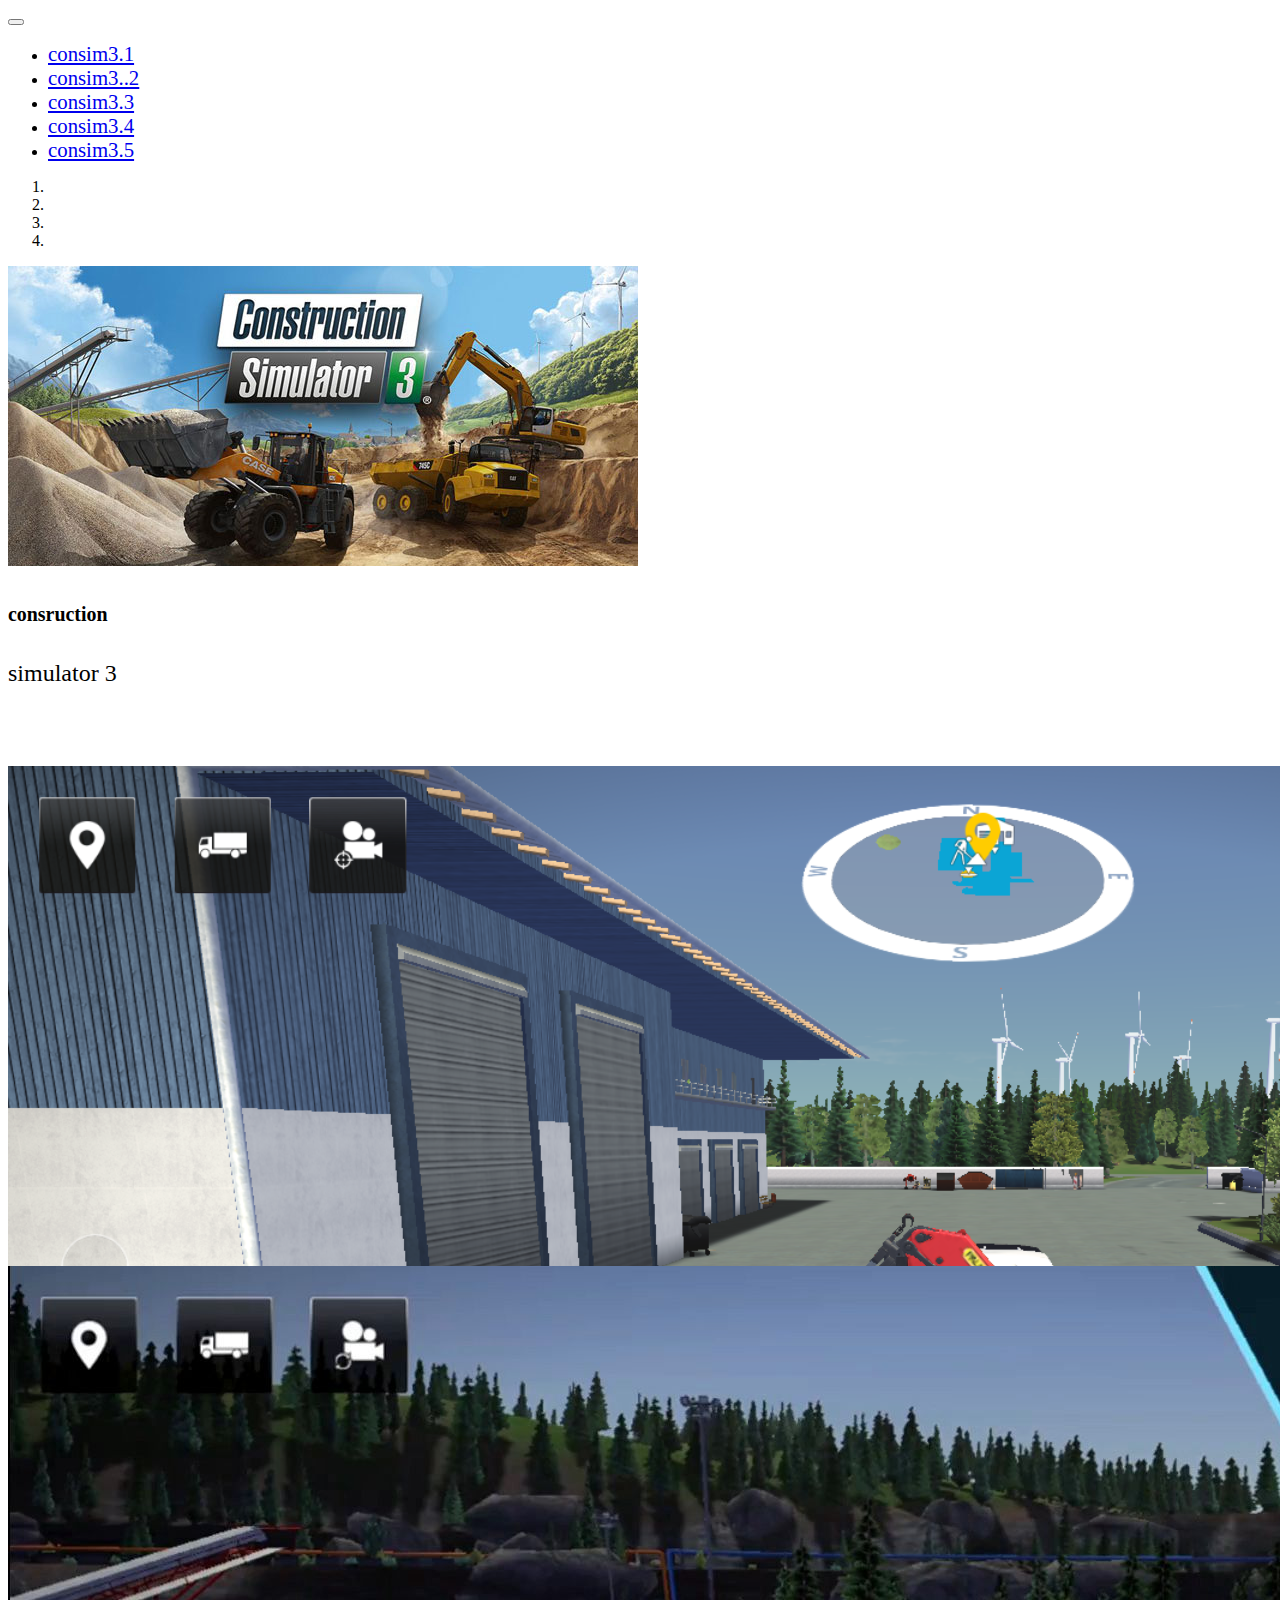
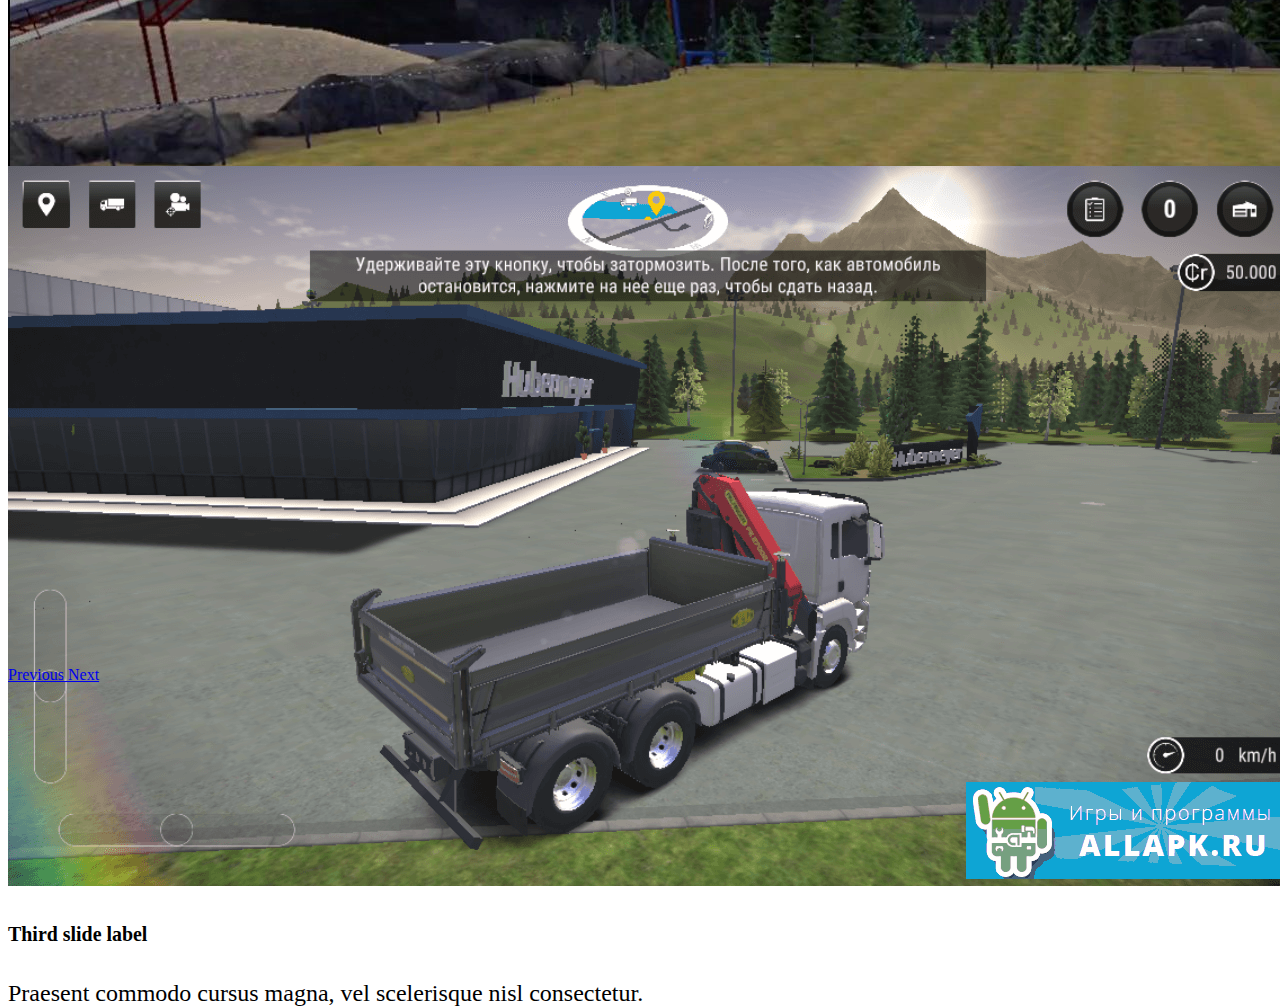
<file: construction simulator3.html>
<!DOCTYPE html>
<html lang="uk">
<head>
    <meta charset="UTF-8">
    <meta name="viewport" content="width=device-width, initial-scale=1.0">
    <link rel="stylesheet" href="https://stackpath.bootstrapcdn.com/bootstrap/4.5.0/css/bootstrap.min.css" integrity="sha384-9aIt2nRpC12Uk9gS9baDl411NQApFmC26EwAOH8WgZl5MYYxFfc+NcPb1dKGj7Sk" crossorigin="anonymous">
    
        
    <link rel="stylesheet" href="10-1.css">
    <title>Завдання 1</title>
</head>
<body>
  <nav class="navbar navbar-expand-lg navbar-dark  fixed-top"> <!--початок панелі навігації-->
        
        
        
        <button class="navbar-toggler" type="button" data-toggle="collapse"
        data-target="#navbarNav" aria-controls="navbarNav"                 
        aria-expanded="false" aria-label="Toggle navigation"><!-- кнопка "бургер", куди згортається меню -->
            <span class="navbar-toggler-icon"></span> <!--Іконта кнопки, три горизонтальні полоски-->
        </button> <!--кінець кнопки-->
        
        
        <div class="collapse navbar-collapse justify-content-center" id="navbarNav"> <!--початок блоку посилань-->
            <ul class="navbar-nav"> <!--відкриття списку-->
                <li class="nav-item ">  <!--елемент списку, active додаємо, щоб підсвічувало на якій ми сторінці-->
                    <a href="consruction simulator3.html" class="nav-link active">consim3.1</a> <!--посилання-->
                </li>
                <li class="nav-item ">
                    <a href="consim3.html" class="nav-link ">consim3..2</a>
                </li>
                <li class="nav-item ">
                    <a href="consim3..html" class="nav-link">consim3.3</a>
                </li>
                <li class="nav-item">
                    <a href="consim3...html" class="nav-link">consim3.4</a>
                </li>
                <li class="nav-item ">
                    <a href="consim3....html" class="nav-link">consim3.5</a>
                </li>
            </ul> 
        </div> 
    </nav> 
    <div id="carouselExampleCaptions" class="carousel carousel-fade slide" data-ride="carousel">
        
        <ol class="carousel-indicators">
          <li data-target="#carouselExampleCaptions" data-slide-to="0" class="active"></li>
          <li data-target="#carouselExampleCaptions" data-slide-to="1"></li>
          <li data-target="#carouselExampleCaptions" data-slide-to="2"></li>
          <li data-target="#carouselExampleCaptions" data-slide-to="3"></li>
        </ol>
        <div class="carousel-inner ">
          <div class="carousel-item active" >
            <img src="1554907651_construction_simulator_3_1.jpg" class="d-block w-100" alt="...">
            <div class="carousel-caption d-none d-md-block">
              <h5>consruction </h5>
              <p>simulator 3</p>
            </div>
          </div>
          <div class="carousel-item" >
            <img src="1555319488_construction-simulator-3-skachat.png" class="d-block w-100" alt="...">
            <div class="carousel-caption d-none d-md-block">
              <h5>Second slide label</h5>
              <p>Lorem ipsum dolor sit amet, consectetur adipiscing elit.</p>
            </div>
          </div>
          <div class="carousel-item" >
            <img src="consim.jpg" class="d-block w-100" alt="...">
            <div class="carousel-caption d-none d-md-block">
              <h5>Third slide label</h5>
              <p>Praesent commodo cursus magna, vel scelerisque nisl consectetur.</p>
            </div>
          </div>
          <div class="carousel-item" >
            <img src="1555417174_construction-simulator-3-1.png" class="d-block w-100" alt="...">
            <div class="carousel-caption d-none d-md-block">
              <h5>Third slide label</h5>
              <p>Praesent commodo cursus magna, vel scelerisque nisl consectetur.</p>
            </div>
          </div>
        </div>
        <a class="carousel-control-prev" href="#carouselExampleCaptions" role="button" data-slide="prev">
          <span class="carousel-control-prev-icon" aria-hidden="true"></span>
          <span class="sr-only">Previous</span>
        </a>
        <a class="carousel-control-next" href="#carouselExampleCaptions" role="button" data-slide="next">
          <span class="carousel-control-next-icon" aria-hidden="true"></span>
          <span class="sr-only">Next</span>
        </a>
      </div>
    </div> 
 
    <div class="container-fluid">
     <div class="row">
        <div class="col header">
                <h1></h1>
                <h2></h2>
            </div>
        </div>
    </div>



    <script src="https://code.jquery.com/jquery-3.5.1.slim.min.js" integrity="sha384-DfXdz2htPH0lsSSs5nCTpuj/zy4C+OGpamoFVy38MVBnE+IbbVYUew+OrCXaRkfj" crossorigin="anonymous"></script>
<script src="https://cdn.jsdelivr.net/npm/popper.js@1.16.0/dist/umd/popper.min.js" integrity="sha384-Q6E9RHvbIyZFJoft+2mJbHaEWldlvI9IOYy5n3zV9zzTtmI3UksdQRVvoxMfooAo" crossorigin="anonymous"></script>
<script src="https://stackpath.bootstrapcdn.com/bootstrap/4.5.0/js/bootstrap.min.js" integrity="sha384-OgVRvuATP1z7JjHLkuOU7Xw704+h835Lr+6QL9UvYjZE3Ipu6Tp75j7Bh/kR0JKI" crossorigin="anonymous"></script>
</body>
</html>
</file>
<file: 10-1.css>
.carousel .carousel-item{
    height: 500px;
}
.header{
    text-align: center;
    background-color: rgba(51, 240, 13, 0.808);
    color: white;
    font-family: 'Press Start 2P', cursive;
}

nav a{
    font-size: 1.3rem;
}
.carousel-caption{
background-color: rgba(255, 255, 255, 0.486);
font-size: 1.5rem;
color: black;
}
</file>
